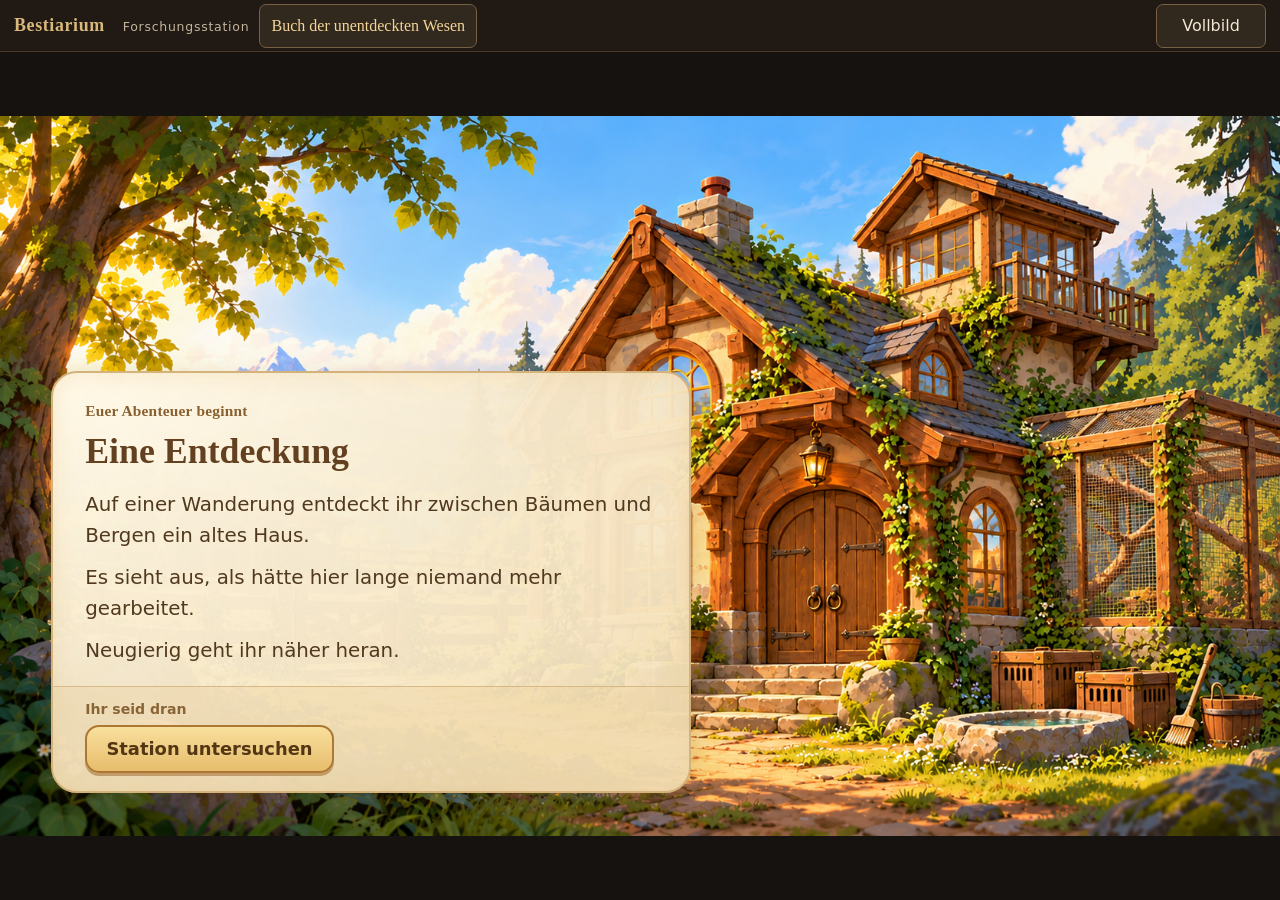
<file: index.html>
<!doctype html>
<html lang="de">
<head>
  <meta charset="utf-8">
  <meta name="viewport" content="width=device-width, initial-scale=1">
  <meta name="theme-color" content="#201a14">
  <title>Bestiarium · Forschungsstation</title>
  <link rel="stylesheet" href="css/app.css">
  <link rel="stylesheet" href="css/viewport.css">
  <link rel="stylesheet" href="css/book-chrome.css">
</head>
<body class="app-loading">
  <div id="app-loading" role="status">Forschungsstation wird vorbereitet …</div>
  <header class="topbar">
    <h1><button id="app-title" type="button">Bestiarium <span>Forschungsstation</span></button></h1>
    <p id="class-label" hidden></p>
    <button id="collection-open" type="button">Buch der unentdeckten Wesen</button>
    <button id="fullscreen-toggle" type="button" aria-label="Vollbild starten" aria-pressed="false" hidden>
      <svg viewBox="0 0 24 24" width="24" height="24" aria-hidden="true" fill="none" stroke="currentColor" stroke-width="1.7">
        <path class="fullscreen-enter" d="M9 3H3v6m12-6h6v6M3 15v6h6m12-6v6h-6"/>
        <path class="fullscreen-exit" d="M3 9h6V3m6 0v6h6M9 21v-6H3m18 0h-6v6"/>
      </svg>
    </button>
  </header>
  <main id="station" aria-label="Forschungsstation">
    <div id="scene" class="scene">
      <div id="room-images" class="room-images"></div>
      <nav id="hotspots" aria-label="Bereiche der Forschungsstation"></nav>
      <section id="story-intro" class="story-intro" aria-labelledby="story-title" hidden>
        <img class="story-background" src="assets/story/station-exterior.png" alt="Die alte Forschungsstation am Rand der Tierwesenwelt">
        <img id="story-vidi" class="story-vidi" src="assets/story/vidi-fullbody.png" alt="Vidi, Federhains Hauself und Forschungsassistent" hidden>
        <div id="story-panel" class="story-panel">
          <p id="story-step" class="eyebrow"></p>
          <h2 id="story-title" tabindex="-1"></h2>
          <div id="story-text"></div>
          <div class="story-actions">
            <span>Ihr seid dran</span>
            <button id="story-next" type="button"></button>
          </div>
        </div>
      </section>
    </div>
  </main>
  <dialog id="view-dialog" aria-labelledby="view-title">
    <div class="dialog-heading"><h2 id="view-title"></h2><button type="button" data-close aria-label="Zurück zur Forschungsstation">Zur Station <span aria-hidden="true">×</span></button></div>
    <div id="view-content"></div>
    <div id="view-loading" role="status">Forschung wird vorbereitet …</div>
  </dialog>
  <dialog id="teacher-dialog" class="teacher-dialog" aria-labelledby="teacher-title">
    <div class="dialog-heading"><div><p class="eyebrow">Klassenstand verwalten</p><h2 id="teacher-title">Lehrkraftmodus</h2></div><button type="button" data-close>Zur Station <span aria-hidden="true">×</span></button></div>
    <div id="teacher-content"></div>
  </dialog>
  <script type="module" src="js/app.js"></script>
</body>
</html>
</file>
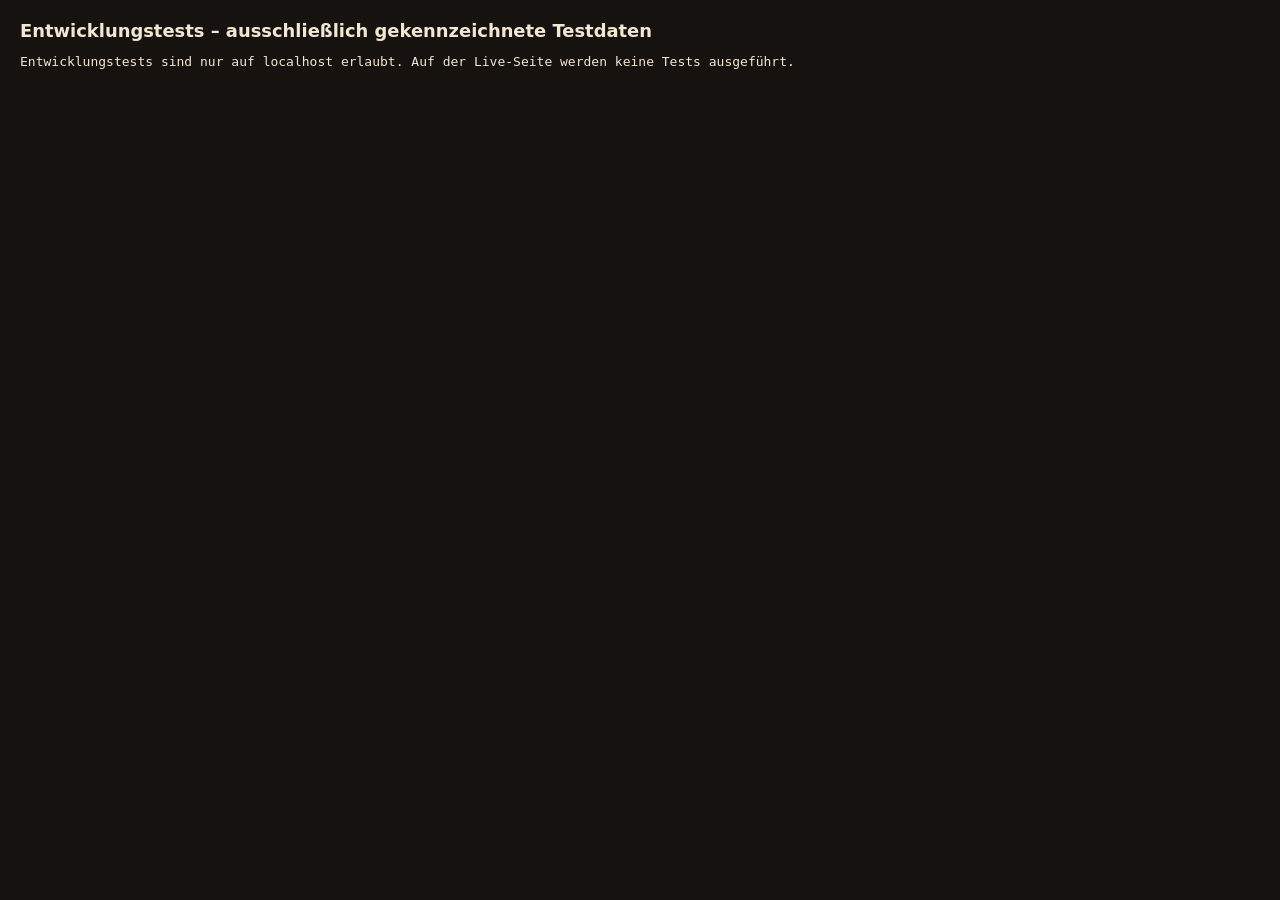
<file: tests/collection.html>
<!doctype html><html lang="de"><meta charset="utf-8"><title>Bestiarium Entwicklungstests</title>
<link rel="stylesheet" href="../css/app.css"><style>body{height:auto;overflow:auto;display:block;padding:20px}#results{white-space:pre-wrap}#sandbox{max-width:1200px}</style>
<link rel="stylesheet" href="/css/book-chrome.css"><h1>Entwicklungstests – ausschließlich gekennzeichnete Testdaten</h1><pre id="results">Prüfung läuft …</pre><div id="sandbox"></div>
<script type="module" src="collection.test.js"></script></html>
</file>
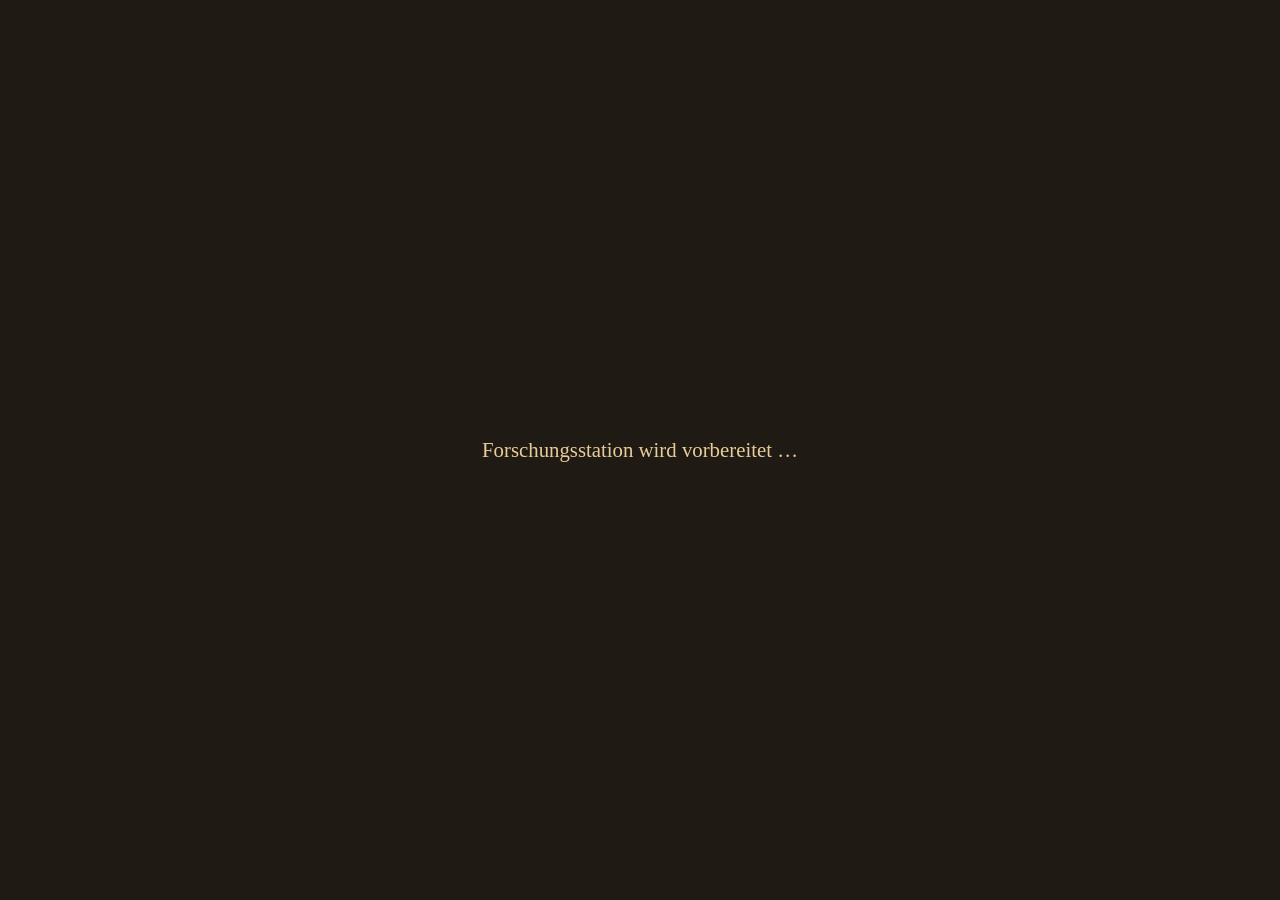
<file: tests/layout.html>
<!doctype html>
<html lang="de">
<head><base href="../">
  <meta charset="utf-8">
  <meta name="viewport" content="width=device-width, initial-scale=1">
  <meta name="theme-color" content="#201a14">
  <title>Bestiarium · Forschungsstation</title>
  <link rel="stylesheet" href="css/app.css">
  <link rel="stylesheet" href="css/viewport.css">
<link rel="stylesheet" href="/css/book-chrome.css"></head>
<body class="app-loading">
  <div id="app-loading" role="status">Forschungsstation wird vorbereitet …</div>
  <header class="topbar">
    <h1><button id="app-title" type="button">Bestiarium <span>Forschungsstation</span></button></h1>
    <p id="class-label" hidden></p>
    <button id="collection-open" type="button">Buch der unentdeckten Wesen</button>
    <button id="fullscreen-toggle" type="button" aria-label="Vollbild starten" aria-pressed="false" hidden>
      <svg viewBox="0 0 24 24" width="24" height="24" aria-hidden="true" fill="none" stroke="currentColor" stroke-width="1.7">
        <path class="fullscreen-enter" d="M9 3H3v6m12-6h6v6M3 15v6h6m12-6v6h-6"/>
        <path class="fullscreen-exit" d="M3 9h6V3m6 0v6h6M9 21v-6H3m18 0h-6v6"/>
      </svg>
    </button>
  </header>
  <main id="station" aria-label="Forschungsstation">
    <div id="scene" class="scene">
      <div id="room-images" class="room-images"></div>
      <nav id="hotspots" aria-label="Bereiche der Forschungsstation"></nav>
      <section id="story-intro" class="story-intro" aria-labelledby="story-title" hidden>
        <img class="story-background" src="assets/story/station-exterior.png" alt="Die alte Forschungsstation am Rand der Tierwesenwelt">
        <img id="story-vidi" class="story-vidi" src="assets/story/vidi-fullbody.png" alt="Vidi, Federhains Hauself und Forschungsassistent" hidden>
        <div id="story-panel" class="story-panel">
          <p id="story-step" class="eyebrow"></p>
          <h2 id="story-title" tabindex="-1"></h2>
          <div id="story-text"></div>
          <div class="story-actions">
            <span>Ihr seid dran</span>
            <button id="story-next" type="button"></button>
          </div>
        </div>
      </section>
    </div>
  </main>
  <dialog id="view-dialog" aria-labelledby="view-title">
    <div class="dialog-heading"><h2 id="view-title"></h2><button type="button" data-close aria-label="Zurück zur Forschungsstation">Zur Station <span aria-hidden="true">×</span></button></div>
    <div id="view-content"></div>
    <div id="view-loading" role="status">Forschung wird vorbereitet …</div>
  </dialog>
  <dialog id="teacher-dialog" class="teacher-dialog" aria-labelledby="teacher-title">
    <div class="dialog-heading"><div><p class="eyebrow">Klassenstand verwalten</p><h2 id="teacher-title">Lehrkraftmodus</h2></div><button type="button" data-close>Zur Station <span aria-hidden="true">×</span></button></div>
    <div id="teacher-content"></div>
  </dialog>
  <script type="module" src="tests/layout.test.js"></script>
</body>
</html>
</file>
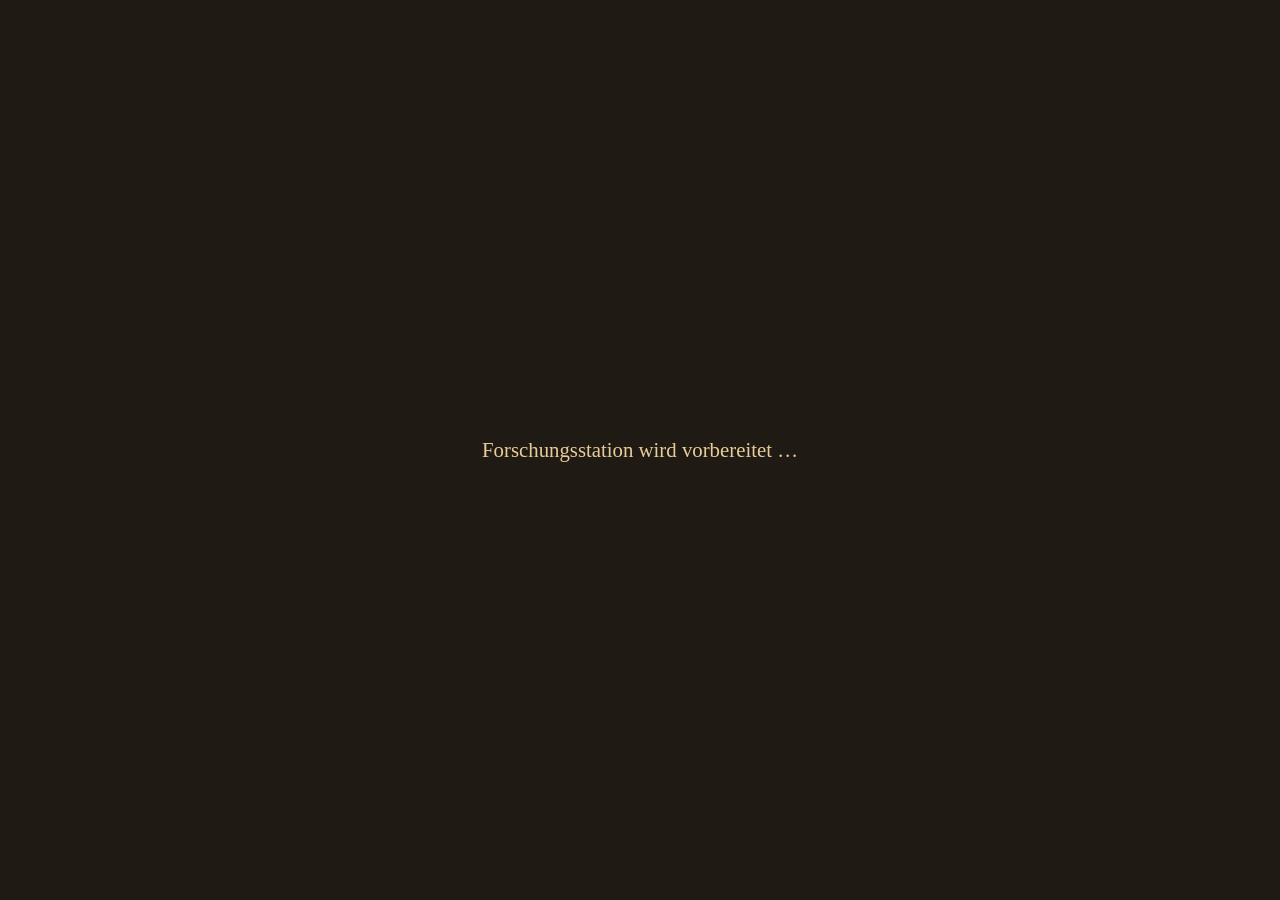
<file: tests/presentation.html>
<!doctype html><html lang="de"><head><meta charset="utf-8"><meta name="viewport" content="width=device-width, initial-scale=1"><title>Entwicklung – Präsentationstest</title><link rel="stylesheet" href="../css/app.css"></head>
<body><header class="topbar"><h1><button id="app-title">Entwicklungstest</button></h1><button id="run-tests">Präsentationstests ausführen</button><button id="open-test-book">Testbuch öffnen</button><button id="download-examples">Testdaten exportieren</button></header>
<main><p id="test-result" role="status">Nur lokale Entwicklung. Keine echten Schülerwerke.</p></main>
<dialog id="view-dialog" class="collection-dialog"><div class="dialog-heading"><h2 id="view-title">ENTWICKLUNGSBEISPIELE · Präsentation</h2><button id="leave-book">Zur Übersicht der Tests</button></div><div id="view-content"></div></dialog>
<script type="module" src="presentation.test.js"></script></body></html>
</file>
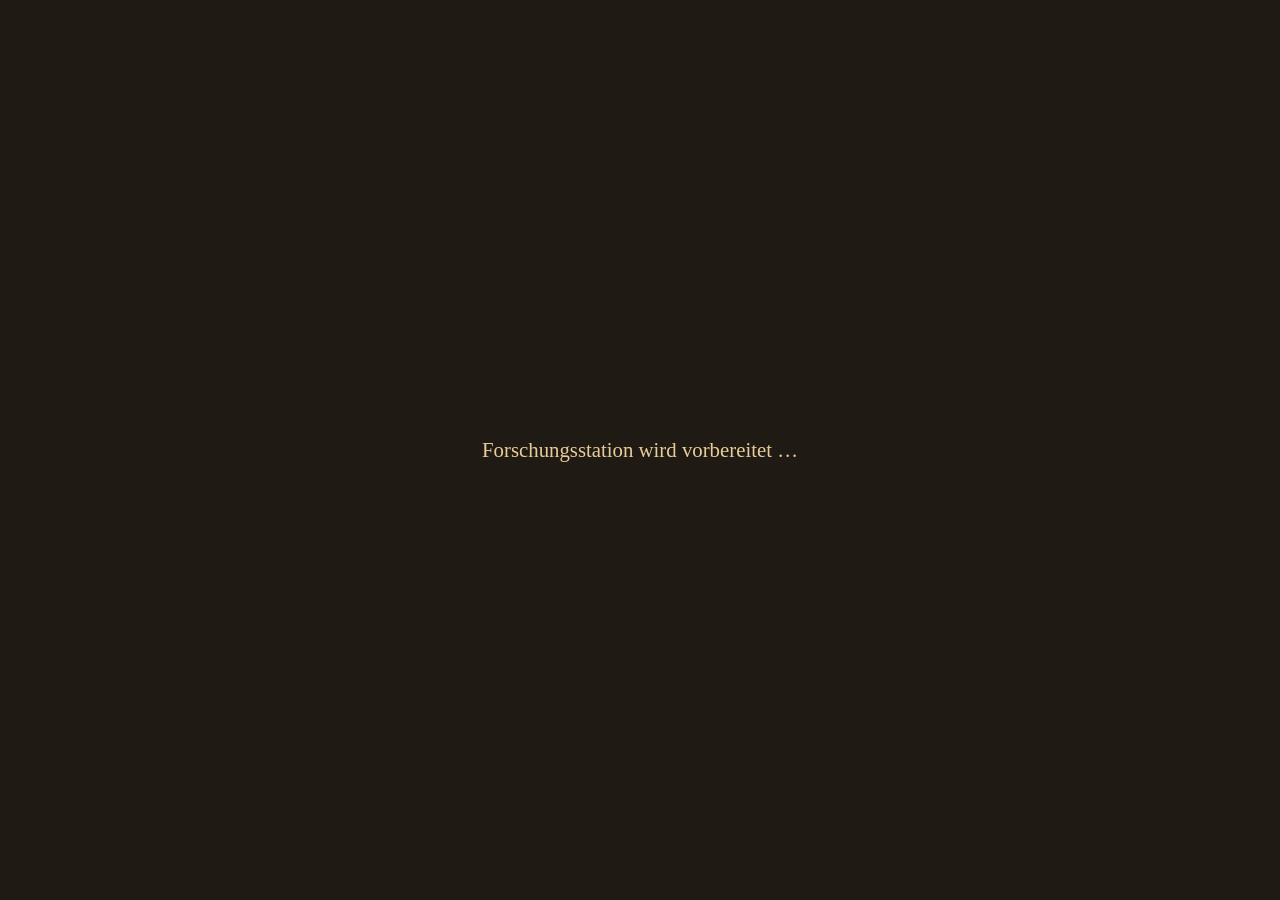
<file: tests/quiet-book.html>
<!doctype html>
<html lang="de">
<head><base href="../">
  <meta charset="utf-8">
  <meta name="viewport" content="width=device-width, initial-scale=1">
  <meta name="theme-color" content="#201a14">
  <title>Bestiarium · Forschungsstation</title>
  <link rel="stylesheet" href="css/app.css">
  <link rel="stylesheet" href="css/viewport.css">
  <link rel="stylesheet" href="css/book-chrome.css">
</head>
<body class="app-loading">
  <div id="app-loading" role="status">Forschungsstation wird vorbereitet …</div>
  <header class="topbar">
    <h1><button id="app-title" type="button">Bestiarium <span>Forschungsstation</span></button></h1>
    <p id="class-label" hidden></p>
    <button id="collection-open" type="button">Buch der unentdeckten Wesen</button>
    <button id="fullscreen-toggle" type="button" aria-label="Vollbild starten" aria-pressed="false" hidden>
      <svg viewBox="0 0 24 24" width="24" height="24" aria-hidden="true" fill="none" stroke="currentColor" stroke-width="1.7">
        <path class="fullscreen-enter" d="M9 3H3v6m12-6h6v6M3 15v6h6m12-6v6h-6"/>
        <path class="fullscreen-exit" d="M3 9h6V3m6 0v6h6M9 21v-6H3m18 0h-6v6"/>
      </svg>
    </button>
  </header>
  <main id="station" aria-label="Forschungsstation">
    <div id="scene" class="scene">
      <div id="room-images" class="room-images"></div>
      <nav id="hotspots" aria-label="Bereiche der Forschungsstation"></nav>
      <section id="story-intro" class="story-intro" aria-labelledby="story-title" hidden>
        <img class="story-background" src="assets/story/station-exterior.png" alt="Die alte Forschungsstation am Rand der Tierwesenwelt">
        <img id="story-vidi" class="story-vidi" src="assets/story/vidi-fullbody.png" alt="Vidi, Federhains Hauself und Forschungsassistent" hidden>
        <div id="story-panel" class="story-panel">
          <p id="story-step" class="eyebrow"></p>
          <h2 id="story-title" tabindex="-1"></h2>
          <div id="story-text"></div>
          <div class="story-actions">
            <span>Ihr seid dran</span>
            <button id="story-next" type="button"></button>
          </div>
        </div>
      </section>
    </div>
  </main>
  <dialog id="view-dialog" aria-labelledby="view-title">
    <div class="dialog-heading"><h2 id="view-title"></h2><button type="button" data-close aria-label="Zurück zur Forschungsstation">Zur Station <span aria-hidden="true">×</span></button></div>
    <div id="view-content"></div>
    <div id="view-loading" role="status">Forschung wird vorbereitet …</div>
  </dialog>
  <dialog id="teacher-dialog" class="teacher-dialog" aria-labelledby="teacher-title">
    <div class="dialog-heading"><div><p class="eyebrow">Klassenstand verwalten</p><h2 id="teacher-title">Lehrkraftmodus</h2></div><button type="button" data-close>Zur Station <span aria-hidden="true">×</span></button></div>
    <div id="teacher-content"></div>
  </dialog>
  <script type="module" src="tests/quiet-book.test.js"></script>
</body>
</html>
</file>
<file: css/app.css>
:root { color-scheme: dark; font-family: system-ui, -apple-system, "Segoe UI", sans-serif; color: #f2e7d3; background: #15120f; --gold: #dab87b; --border: #776043; }
/* The living class collection uses flowing pages, so long pupil texts never clip. */
#collection-open { min-height: 44px; padding: .35rem .7rem; font-family: Georgia, serif; color: #f5d597; }
dialog.collection-dialog { width: 100vw; height: 100dvh; max-width: none; max-height: 100dvh; margin: 0; border-radius: 0; padding: 16px clamp(12px, 2vw, 32px); }
dialog.collection-dialog[open] { display: block; }
.collection-dialog #view-content { display: block; }
.collection-dialog .dialog-heading h2 { font-size: clamp(1.25rem, 2.5vw, 2rem); }
.creature-book { width: 100%; max-width: 1700px; margin: auto; }
.creature-subtitle { text-align: center; color: #e1c28b; font: 1.3rem Georgia, serif; }
.creature-spread { display: grid; grid-template-columns: minmax(0, 1fr) minmax(0, 1fr); color-scheme: light; color: #50351e; border: 5px solid #78512c; border-radius: 12px 22px 22px 12px; box-shadow: 0 8px 24px #0005; overflow-wrap: anywhere; margin: 1rem 0; background: #ecd7ae; }
.creature-leaf { min-width: 0; padding: clamp(22px, 3vw, 50px); background: radial-gradient(ellipse at top left, #fff9e8, #efdab1); font: clamp(20px, 1.65vw, 29px)/1.6 Georgia, serif; }
.creature-leaf + .creature-leaf { border-left: 2px solid #bc9864; box-shadow: inset 14px 0 20px -18px #654121; }
.creature-leaf h3 { font: bold clamp(26px, 2.5vw, 42px)/1.2 Georgia, serif; color: #634020; margin-bottom: 1rem; }
.creature-art { display: flex; flex-direction: column; justify-content: center; align-items: center; text-align: center; }
.creature-art img { display: block; width: 100%; height: auto; max-height: 72dvh; object-fit: contain; }
.creature-description, .creature-note { white-space: pre-wrap; }
.creature-note { border-top: 1px solid #bc9864; padding-top: 1rem; font-size: .85em; }
.creature-phase, .creature-credit { font: 600 .8em/1.5 system-ui, sans-serif; color: #79582f; }
.creature-sigil { display: block; font: 4rem Georgia, serif; color: #9b773d; }
.creature-grid { display: grid; grid-template-columns: repeat(auto-fit, minmax(220px, 1fr)); gap: 20px; margin: 20px 0; }
.creature-card { display: flex; flex-direction: column; align-items: center; justify-content: space-between; gap: 1rem; font: 600 1.4rem Georgia, serif; padding: 20px; }
.creature-card img { width: 100%; height: 180px; object-fit: contain; }
.creature-tools, .creature-turns { align-items: center; gap: 12px; }
.creature-book button, .collection-manager button { min-height: 48px; }
.creature-book button { font-size: clamp(18px, 1.2vw, 23px); }
button[aria-pressed="true"] { border-color: #f4cd87; background: #59432b; }
button:disabled { opacity: .5; cursor: default; }
.creature-turns { justify-content: space-between; margin-bottom: 2rem; }
.creature-prompts { font-size: clamp(20px, 1.5vw, 26px); line-height: 1.7; color: #f2d7a8; }
.collection-manager { grid-column: 1 / -1; }
.collection-list { padding-left: 1.5rem; }
.collection-list > li { padding: 1rem; border-bottom: 1px solid #776043; overflow-wrap: anywhere; }
.collection-list > li > span { display: inline-block; margin-left: 1rem; color: #d8c29f; }
.creature-editor { padding: 1.2rem; margin-top: 1rem; border: 1px solid #c49d60; border-radius: 8px; }
.creature-editor .field { grid-template-columns: 1fr; }
.creature-editor textarea { width: 100%; resize: vertical; font: 1.1rem/1.6 system-ui, sans-serif; color: #f2e7d3; background: #211a14; border: 1px solid #a0865f; border-radius: 6px; padding: .75rem; }
.creature-editor > button, .collection-import button { margin: .5rem .5rem .5rem 0; }
.collection-status { color: #ffe1a4; white-space: pre-wrap; }
.collection-preview .creature-leaf { font-size: 20px; }
.collection-preview .creature-leaf h3 { font-size: 28px; }
@media (max-width: 760px) {
  .topbar { gap: .5rem; padding: 0 .6rem; }
  #collection-open { font-size: .8rem; max-width: 48vw; }
  .creature-spread { grid-template-columns: 1fr; }
  .creature-leaf + .creature-leaf { border-left: 0; border-top: 1px solid #bc9864; }
  .creature-grid { grid-template-columns: repeat(auto-fit, minmax(160px, 1fr)); }
}
* { box-sizing: border-box; }
body { margin: 0; height: 100vh; height: 100dvh; overflow: hidden; display: grid; grid-template-rows: 54px 1fr; }
body.app-loading > :not(#app-loading) { visibility: hidden; }
#app-loading { position: fixed; inset: 0; z-index: 1000; display: grid; place-items: center; background: #201a14; color: #e9cd98; font: 1.3rem Georgia, serif; }
body:not(.app-loading) #app-loading { display: none; }
#view-loading { display: none; position: absolute; inset: 75px 0 0; place-items: center; background: #201a14; color: #e9cd98; font: 1.2rem Georgia, serif; }
.view-loading #view-content { visibility: hidden; }
.view-loading #view-loading { display: grid; }
button, input, select { font: inherit; }
button { cursor: pointer; }
button, select, input[type="text"] { border: 1px solid var(--border); border-radius: 7px; color: #f2e7d3; background: #31281e; padding: .65rem .9rem; }
button:hover { background: #493a29; }
button:focus-visible, select:focus-visible, input:focus-visible { outline: 3px solid #f9d899; outline-offset: 4px; }
.topbar { display: flex; align-items: center; justify-content: space-between; gap: 1rem; padding: 0 1.25rem; background: #211a14; border-bottom: 1px solid #4b3a28; }
h1 { font-size: 1.12rem; margin: 0; }
#app-title { border: 0; padding: .45rem 0; border-radius: 0; background: transparent; color: var(--gold); font-family: Georgia, serif; font-weight: bold; letter-spacing: .035em; touch-action: none; user-select: none; -webkit-touch-callout: none; position: relative; }
#app-title span { color: #c3b49c; font: 400 .78rem system-ui, sans-serif; margin-left: .8rem; letter-spacing: .06em; }
#class-label { color: #b8aa95; font-size: .8rem; text-align: right; margin: 0; }
#station { min-height: 0; display: grid; place-items: center; overflow: hidden; }
.scene { position: relative; width: min(100vw, calc((100vh - 54px) * 16 / 9)); width: min(100vw, calc((100dvh - 54px) * 16 / 9)); aspect-ratio: 16 / 9; isolation: isolate; }
.room-images, .room-images img, #hotspots { position: absolute; inset: 0; width: 100%; height: 100%; }
.room-images img { object-fit: contain; opacity: 0; transition: opacity 450ms ease; pointer-events: none; }
.room-images img.active { opacity: 1; }
dialog { width: min(1100px, 94vw); max-height: 88vh; max-height: 88dvh; padding: clamp(1.25rem, 3vw, 2.5rem); color: #f2e7d3; background: #251f18; border: 1px solid #8c7048; border-radius: 14px; box-shadow: 0 24px 100px #0009; overflow: auto; }
dialog[open] { animation: arrive 180ms ease-out; }
dialog::backdrop { background: #100c08c9; }
.dialog-heading { display: flex; align-items: center; justify-content: space-between; gap: 1rem; padding-bottom: 1.25rem; border-bottom: 1px solid #594732; margin-bottom: 1.4rem; }
.dialog-heading > button { flex-shrink: 0; }
.dialog-heading button span { margin-left: .8rem; font-size: 1.3rem; }
h2 { font: 500 clamp(1.6rem, 3vw, 2.5rem) Georgia, serif; color: #e9cd98; margin: 0; }
h3 { font-size: 1.15rem; margin: 0 0 .7rem; }
p { line-height: 1.55; }
.intro { font-size: clamp(1.05rem, 1.7vw, 1.35rem); max-width: 60ch; margin: 0 0 1.5rem; }
.muted { color: #bbaf9b; }
.small { font-size: .8rem; }
.eyebrow { color: #b7a17d; text-transform: uppercase; letter-spacing: .13em; font-size: .72rem; margin: 0 0 .65rem; }
.teacher-dialog { width: min(1180px, 95vw); }
#teacher-content { display: grid; grid-template-columns: repeat(2, minmax(0, 1fr)); gap: 1.2rem; }
.teacher-section { border: 1px solid #5a4833; border-radius: 8px; padding: 1.2rem; min-width: 0; }
.teacher-section h3 { font-family: Georgia, serif; color: #e4c28b; font-size: 1.35rem; }
.field { display: grid; grid-template-columns: minmax(0, 1fr) minmax(140px, 1.2fr); align-items: center; gap: .75rem; margin-top: .65rem; }
.field select, .field input { width: 100%; min-width: 0; }
.check-field { display: flex; align-items: center; gap: .7rem; padding: .7rem 0; cursor: pointer; }
.check-field input { width: 20px; height: 20px; accent-color: #d5b075; }
.actions { display: flex; flex-wrap: wrap; gap: .6rem; margin-top: 1rem; }
.danger { border-color: #a67762; color: #ffcfb6; }
.dialog-notice { position: sticky; top: 0; z-index: 1; padding: .75rem; background: #392e20; border: 1px solid #bd9559; border-radius: 7px; }
.teacher-guide-entry { grid-column: 1 / -1; display: flex; align-items: center; flex-wrap: wrap; gap: .75rem 1.2rem; padding: 1rem 1.2rem; border: 1px solid #ad8951; border-radius: 10px; background: #3b3021; }
.teacher-guide-entry button { min-height: 48px; background: #e4bd76; color: #48321c; font-weight: 600; }
.teacher-guide-entry p { margin: 0; flex: 1 1 240px; }
dialog.teacher-guide { width: 100vw; height: 100dvh; max-width: none; max-height: 100dvh; margin: 0; padding: clamp(16px, 2.5vw, 40px); border: 1px solid #ad8951; border-radius: 0; background: radial-gradient(ellipse at top left, #fff7e3, #eddbb8); color: #4d3824; overflow: hidden; }
dialog.teacher-guide[open] { display: grid; grid-template-rows: auto auto minmax(0, 1fr); gap: 16px; }
.guide-heading { display: flex; align-items: center; justify-content: space-between; gap: 1rem; }
.guide-heading h2 { color: #674322; font-size: clamp(1.5rem, 2.5vw, 2.5rem); }
.guide-heading-actions { display: flex; align-items: center; justify-content: flex-end; flex-wrap: wrap; gap: 8px 16px; }
.guide-heading-actions a { display: inline-flex; align-items: center; min-height: 48px; padding: .55rem .8rem; border: 1px solid #b9a17c; border-radius: 7px; color: #674322; font-size: .95rem; text-decoration: none; }
.guide-heading-actions a:hover { background: #ead09c; }
.guide-heading-actions a:focus-visible { outline: 3px solid #90662f; outline-offset: 2px; }
.teacher-guide button { min-height: 48px; border-color: #a17b45; background: #f8edcf; color: #51391f; }
.teacher-guide button:hover { background: #ead09c; }
.teacher-guide button:focus-visible, .guide-panel:focus-visible { outline: 3px solid #90662f; outline-offset: -3px; }
.guide-tabs { display: flex; gap: 8px; flex-wrap: wrap; padding-bottom: 12px; border-bottom: 1px solid #bb9a63; }
.guide-tabs button { flex: 1 1 160px; font-weight: 600; }
.guide-tabs button[aria-selected="true"] { background: #725132; color: #fff2d1; border-color: #725132; }
.guide-panel { overflow-y: auto; min-height: 0; padding: 6px clamp(4px, 1.5vw, 24px) 24px 4px; scrollbar-color: #a48452 #e8d6b1; font-size: clamp(1rem, 1.2vw, 1.25rem); line-height: 1.6; }
.guide-panel > h3 { font: 600 clamp(1.6rem, 2.4vw, 2.25rem)/1.25 Georgia, serif; color: #674322; margin: 0 0 1rem; }
.guide-panel p { margin: 0 0 1rem; }
.guide-panel blockquote { margin: 1.5rem 0; padding: 1.2rem 1.5rem; border-left: 4px solid #a9803d; border-radius: 0 12px 12px 0; background: #e7c98b66; font: 600 clamp(1.15rem, 1.8vw, 1.65rem)/1.5 Georgia, serif; color: #745024; }
.guide-section { margin-top: 1.75rem; padding-top: 1.5rem; border-top: 1px solid #c8ac7c; }
.guide-section h3 { color: #674322; font: 600 1.4em/1.3 Georgia, serif; }
.guide-panel ul { padding-left: 1.5rem; margin: .75rem 0; }
.guide-panel li { padding-left: .25rem; margin-bottom: .6rem; }
.guide-checklist { list-style-type: '\2610  '; }
.guide-cards { display: grid; grid-template-columns: repeat(2, minmax(0, 1fr)); gap: 14px; }
.guide-cards article, .guide-block { padding: 1.1rem 1.3rem; border: 1px solid #cbb083; border-radius: 10px; background: #fff8e24d; }
.guide-cards h4, .guide-block h4 { margin: 0 0 .6rem; color: #674322; font: 600 1.15em/1.35 Georgia, serif; }
.guide-cards p { margin: 0; }
.guide-block { margin-top: 1rem; }
.guide-columns { display: grid; grid-template-columns: 1fr 1fr; gap: 20px; margin-top: 20px; }
.guide-columns > section { min-width: 0; }
.guide-columns .guide-cards { grid-template-columns: 1fr; }
.guide-note { padding: 1rem 1.2rem; border: 1px solid #c6ad82; border-radius: 10px; background: #fff8e2; margin: 1rem 0; }
.guide-note h4, .guide-columns > section > h4 { margin: 0 0 .7rem; font: 600 1.2em/1.3 Georgia, serif; color: #674322; }
.guide-note ul { margin: 0; }
.guide-note li:last-child { margin-bottom: 0; }
.guide-important { background: #efd8a55c; border-left: 4px solid #ab813c; }
.guide-tip { background: #e5edd9; border-left: 4px solid #8c9c65; }
.guide-legend, .guide-milestone { font-size: .9em; color: #73552e; }
.guide-route { line-height: 2; color: #72512f; }
.guide-source-notes { padding: 1rem; border: 1px solid #c7ab7b; border-radius: 8px; }
.guide-source-notes summary { cursor: pointer; min-height: 44px; font-weight: 600; }
.guide-flow { width: 100%; border-collapse: collapse; margin: 1rem 0; }
.guide-flow th, .guide-flow td { text-align: left; vertical-align: top; padding: .85rem; border-bottom: 1px solid #c9ad7d; }
.guide-flow thead { background: #dfc18c; color: #5e3c1e; }
.guide-flow tbody th { width: 17%; font-weight: 600; }
.guide-flow td:last-child { width: 23%; }
.guide-flow td p { margin: .5rem 0 0; }
.guide-medium { display: inline-block; padding: .15rem .4rem; border-radius: 4px; font-size: .75em; font-weight: 700; letter-spacing: .035em; background: #e7d4aa; color: #63421d; }
.medium-präsentation { background: #e0e9ee; color: #355361; }
.medium-material { background: #e0e8d4; color: #4b5d39; }
.guide-problems { width: 100%; border-collapse: collapse; margin-top: 1.4rem; }
.guide-problems th, .guide-problems td { text-align: left; vertical-align: top; border-bottom: 1px solid #c9ad7d; padding: 1rem; }
.guide-problems thead { background: #dfc18c; color: #5e3c1e; }
.guide-problems tbody th { width: 28%; font-weight: 600; }
.guide-problems tbody tr:nth-child(even) { background: #fff5d755; }
@media (max-width: 760px) { .guide-heading { align-items: flex-start; } .guide-heading button { max-width: 45%; } .guide-cards, .guide-columns { grid-template-columns: 1fr; } .guide-problems th, .guide-problems td, .guide-flow th, .guide-flow td { padding: .5rem; overflow-wrap: anywhere; } }
@keyframes arrive { from { opacity: 0; transform: scale(.98); } to { opacity: 1; transform: scale(1); } }
@media (max-width: 760px) { #app-title span { display: none; } #teacher-content { grid-template-columns: 1fr; } .dialog-heading { align-items: flex-start; } .dialog-heading > button { font-size: .8rem; } .field { grid-template-columns: 1fr; gap: .3rem; } }
@media (prefers-reduced-motion: reduce) { *, *::before, *::after { animation-duration: .01ms !important; transition-duration: .01ms !important; } }

.story-intro { position: absolute; inset: 0; overflow: hidden; background: #e2c995; container-type: inline-size; }
.story-intro[hidden], .story-vidi[hidden] { display: none; }
.story-background { position: absolute; inset: 0; width: 100%; height: 100%; object-fit: contain; }
.story-panel { position: absolute; z-index: 2; left: 4%; bottom: 6%; width: 50%; max-height: 89%; overflow-y: auto; padding: 2.2cqw 2.5cqw 0; color: #51391f; background: radial-gradient(ellipse at top left, #fff9e9, #f5e3bfeF 85%); border: 2px solid #d4b27b; border-radius: 26px; box-shadow: 0 10px 30px #74451538, inset 0 0 24px #e9c88955; }
.story-panel .eyebrow { font: 600 clamp(.85rem, 1.2cqw, 1.45rem)/1.3 Georgia, serif; text-transform: none; letter-spacing: .015em; color: #89602f; margin: 0 0 .8cqw; }
.story-panel h2 { font: 600 clamp(1.4rem, 2.8cqw, 3.4rem)/1.15 Georgia, serif; color: #634020; margin-bottom: 1.4cqw; }
.story-panel h2:focus { outline: none; }
#story-text p { font-size: clamp(.95rem, 1.55cqw, 1.85rem); line-height: 1.55; margin: 0 0 .9cqw; }
#story-text blockquote { font: 600 clamp(1rem, 1.8cqw, 2.15rem)/1.4 Georgia, serif; color: #785021; background: #ead19b66; border-radius: 12px; margin: 1.1cqw 0; padding: .9cqw 1.2cqw; border-left: 4px solid #c69846; }
.story-actions { margin: 1.5cqw -2.5cqw 0; padding: 1.1cqw 2.5cqw 1.4cqw; border-top: 1px solid #d8b985; background: #e8ca954d; display: flex; flex-direction: column; align-items: flex-start; gap: .6cqw; }
.story-actions > span { font-size: clamp(.8rem, 1.1cqw, 1.3rem); font-weight: 600; color: #896437; }
#story-next { min-height: 44px; font-size: clamp(.9rem, 1.4cqw, 1.65rem); font-weight: 600; padding: .9cqw 1.5cqw; border: 2px solid #ad7734; border-radius: 14px; background: linear-gradient(#f9df9d, #e6bd6c); color: #533714; box-shadow: 0 3px 0 #a6753899; }
#story-next:hover { background: linear-gradient(#ffe9b3, #edc97f); }
#story-next:active { transform: translateY(2px); box-shadow: 0 1px 0 #a6753899; }
#story-next:focus-visible { outline-color: #67421e; }
.story-vidi { position: absolute; z-index: 1; right: 0; bottom: 0; width: 44%; height: 94%; object-fit: contain; object-position: center bottom; animation: arrive 300ms ease-out; }
.with-vidi .story-panel { width: 54%; bottom: 5%; max-height: 91%; border-radius: 28px 28px 8px 28px; }
.with-vidi .story-panel .eyebrow { display: inline-block; padding: .4cqw 1.2cqw; border-radius: 12px; background: #e7c788; border: 1px solid #c7a063; color: #65401f; font-size: clamp(1rem, 1.65cqw, 2rem); }
.with-vidi .story-panel h2 { font-size: clamp(1.2rem, 2.1cqw, 2.5rem); }
.vidi-arrives #story-title { position: absolute; width: 1px; height: 1px; padding: 0; margin: -1px; overflow: hidden; clip-path: inset(50%); }
.with-vidi:before { content: ''; position: absolute; z-index: 3; left: 57.8%; bottom: 40%; width: 2cqw; height: 3cqw; background: #f5e3bf; clip-path: polygon(0 0, 100% 35%, 0 100%); }
@media (max-width: 760px), (max-height: 500px) { #story-text p { line-height: 1.4; } .story-panel { padding-top: 1.5cqw; } }

dialog.book-dialog { width: 100vw; height: 100vh; height: 100dvh; max-width: none; max-height: 100dvh; padding: 12px 20px; border-radius: 0; background: #201a14; }
dialog.book-dialog[open] { display: grid; grid-template-rows: auto 1fr; }
.book-dialog .dialog-heading { margin: 0 0 8px; padding: 0 0 8px; }
.book-dialog .dialog-heading h2 { font-size: 1.35rem; }
.book-dialog #view-content { display: flex; flex-direction: column; align-items: center; gap: 8px; min-height: 0; }
.bestiary-back { align-self: flex-start; font-size: .9rem; padding: .45rem .8rem; }
.bestiary-spread { --page-top: 8%; --page-left: 9%; --page-right: 55%; --page-width: 36%; position: relative; width: min(100%, calc((100dvh - 150px) * 1.5)); aspect-ratio: 3 / 2; container-type: inline-size; flex-shrink: 0; }
.bestiary-spread > img { display: block; width: 100%; height: 100%; object-fit: contain; }
/* The lower 55% of every animal illustration is excluded from text layout.
   book-layout.js measures and paginates at the actual readable font size. */
.bestiary-page-text { position: absolute; left: 54%; top: 8%; width: 38%; height: 37%; padding: 0; color: #50351e; font: max(1.25rem, 1.65cqw)/1.45 Georgia, 'Times New Roman', serif; overflow-wrap: anywhere; hyphens: auto; }
.bestiary-page-text h3 { font: bold max(1.5rem, 2.25cqw)/1.18 Georgia, serif; margin: 0 0 .4em; color: #54351c; }
.bestiary-page-text p { line-height: inherit; margin: 0 0 .55em; }
.bestiary-page-text > :last-child { margin-bottom: 0; }

img[hidden], .asset-fallback[hidden] { display: none !important; }
.asset-fallback { position: absolute; inset: auto 0 4%; text-align: center; color: #665845; pointer-events: none; font-size: .9rem; }
.bestiary-spread.asset-missing { background: transparent url('../assets/bestiary/master-bestiary.png') center / contain no-repeat; }
.codex-text { position: absolute; color: #50351e; font: 1.1cqw/1.4 Georgia, 'Times New Roman', serif; }
.codex-text h3 { font: bold 1.5cqw/1.2 Georgia, 'Times New Roman', serif; margin: 0 0 .6cqw; }
.codex-text p { margin: 0; line-height: inherit; }
.class-book-text { position: absolute; left: var(--page-right); top: 12%; width: var(--page-width); height: 42%; color: #50351e; font: 1.3cqw/1.5 Georgia, 'Times New Roman', serif; }
.class-book-text h3 { font: bold 2.2cqw/1.2 Georgia, serif; margin: 0 0 1cqw; }
.class-book-text button { color: #50351e; background: #ebd5a9; border-color: #ac8249; font-size: 1.2cqw; }
.class-entry-list { list-style: none; padding: 0; }
.class-entry-list li { margin: .7cqw 0; }
dialog.landscape-dialog { width: 100vw; height: 100vh; height: 100dvh; max-width: none; max-height: 100dvh; padding: 12px 20px; border-radius: 0; }
dialog.landscape-dialog[open] { display: grid; grid-template-rows: auto 1fr; }
.landscape-dialog .dialog-heading { margin: 0 0 8px; padding: 0 0 8px; }
.landscape-dialog .dialog-heading h2 { font-size: 1.4rem; }
.landscape-dialog #view-content { display: flex; flex-direction: column; align-items: center; gap: 8px; min-height: 0; }
.landscape-dialog #view-content > p { margin: .5rem 0; }
.observation-scene { position: relative; isolation: isolate; width: min(100%, calc((100dvh - 180px) * 16 / 9)); aspect-ratio: 16 / 9; flex-shrink: 0; overflow: hidden; container-type: inline-size; background: #ccc4b1; }
.scene-background { position: absolute; inset: 0; width: 100%; height: 100%; object-fit: contain; }
.map-dialog #view-content { gap: 0; }
.map-dialog #view-content > p { margin: 0 0 6px; font-size: .9rem; }
.map-dialog .world-scene { width: min(100%, calc((100dvh - 130px) * 16 / 9)); background: transparent; }
.map-region { position: absolute; padding: 0; border: 0; background: transparent; border-radius: 0; touch-action: manipulation; }
.map-region:hover, .map-region:disabled { background: transparent; }
.map-region:disabled { cursor: default; }
.map-region:focus-visible { outline: none; background: radial-gradient(ellipse, #fff3, transparent 70%); }
.region-fog { position: absolute; inset: -12%; opacity: 1; background: radial-gradient(ellipse at 25% 30%, #efeee9, #bcbfbbeb 65%, #e3e4e0); mask-image: radial-gradient(ellipse, #000 35%, transparent 72%); transition: opacity var(--fog-duration, 3600ms) cubic-bezier(.4, 0, .2, 1); pointer-events: none; }
.region-unlocked .region-fog { opacity: 0; }
.world-scene > .asset-fallback, .expedition-scene > .asset-fallback { top: 3%; bottom: auto; }
.expedition-creature { position: absolute; transform: translate(-50%, -50%); height: 40%; }
.creature-motion { position: relative; width: 100%; height: 100%; transform-origin: 50% 90%; }
.creature-image { width: 100%; height: 100%; object-fit: contain; }
.creature-frame, .walking-frames { position: absolute; inset: 0; }
.walking-frames { opacity: 0; }
.walking-ready { animation: creature-travel var(--walk-duration) ease-in-out infinite; }
.walking-ready .motion-walk, .walking-ready .motion-glide { animation: creature-direction var(--walk-duration) step-end infinite; }
.walking-ready.gliding { animation-name: creature-glide; }
.walking-ready .motion-fly { animation: creature-direction var(--walk-duration) step-end infinite, creature-float var(--float-duration) ease-in-out infinite; }
.walking-ready.flying .walking-frames { animation: none; opacity: 1; }
.walking-ready.flying .frame-0 { animation: none; opacity: 0; }
.walking-ready .walking-frames { animation: creature-walking var(--walk-duration) step-end infinite; }
.walking-ready .frame-0 { animation: creature-resting var(--walk-duration) step-end infinite; }
.walking-ready .frame-1 { animation: creature-step-a var(--frame-duration) step-end infinite; }
.walking-ready .frame-2 { animation: creature-step-b var(--frame-duration) step-end infinite; }
.walking-ready .frame-between { animation: creature-step-rest var(--frame-duration) step-end infinite; }
.walking-ready, .walking-ready * { animation-delay: var(--motion-delay, 0s); }
@keyframes creature-glide {
  0%, 80%, 100% { transform: translate(-50%, -50%); }
  30%, 50% { transform: translate(calc(-50% + var(--travel)), -50%); }
}
@keyframes creature-float {
  0%, 100% { translate: 0 calc(-1 * var(--flight-lift)); }
  50% { translate: 0 var(--flight-lift); }
}
@keyframes creature-travel {
  0%, 100% { transform: translate(-50%, -50%); }
  40%, 50% { transform: translate(calc(-50% + var(--travel)), -50%); }
  90% { transform: translate(-50%, -50%); }
}
@keyframes creature-direction { 0%, 100% { transform: scaleX(1); } 50% { transform: scaleX(-1); } }
@keyframes creature-walking { 0%, 50% { opacity: 1; } 40%, 90% { opacity: 0; } }
@keyframes creature-resting { 0%, 50% { opacity: 0; } 40%, 90% { opacity: 1; } }
@keyframes creature-step-a { 0%, 100% { opacity: 1; } 25% { opacity: 0; } }
@keyframes creature-step-b { 0%, 75%, 100% { opacity: 0; } 50% { opacity: 1; } }
@keyframes creature-step-rest { 0%, 50%, 100% { opacity: 0; } 25%, 75% { opacity: 1; } }
dialog:not([open]) .walking-ready, dialog:not([open]) .walking-ready * { animation-play-state: paused; }
.creature-motion.asset-missing { border: 1px dashed #87775c; background: #e7ddc4; border-radius: 12px; }
.creature-motion .asset-fallback { top: 40%; bottom: auto; }
.motion-idle { animation: creature-idle 5s ease-in-out infinite; }
.motion-sway { animation: creature-sway 7s ease-in-out infinite; }
.expedition-hint { position: absolute; left: 3%; bottom: 3%; display: flex; align-items: center; gap: 1cqw; max-width: 76%; padding: .5cqw 1.2cqw; background: #f5e5c9ed; color: #51391f; border: 1px solid #c4a66e; border-radius: 14px; }
.expedition-hint img { height: 7cqw; width: 5cqw; object-fit: contain; }
.expedition-hint p { margin: 0; font-size: clamp(.85rem, 1.6cqw, 1.8rem); }
.region-message-dialog { width: min(1000px, 94vw); background: #f5e4c5; color: #51391f; }
.region-message-dialog[open] { display: flex; align-items: center; gap: 2rem; }
.region-message-dialog > img { width: 30%; max-height: 65dvh; object-fit: contain; }
.region-message-dialog h2 { color: #634020; font-size: clamp(1.5rem, 3vw, 2.7rem); }
.region-message-dialog p { font-size: clamp(1rem, 2vw, 1.6rem); }
.region-message-dialog button { background: #e6c58a; color: #51391f; border-color: #ad823f; }
@keyframes creature-idle { 0%, 100% { transform: scaleY(1); } 50% { transform: scaleY(1.015); } }
@keyframes creature-sway { 0%, 100% { transform: rotate(-1deg); } 50% { transform: rotate(1deg); } }
@media (prefers-reduced-motion: reduce) {
  .creature-motion, .walking-ready, .walking-ready.gliding, .walking-ready .creature-motion,
  .walking-ready .walking-frames, .walking-ready .creature-frame { animation: none; }
  .walking-ready.flying .walking-frames { opacity: 0; }
  .walking-ready.flying .frame-0 { opacity: 1; }
  .region-fog { transition: none; }
}

.milestone-section, .story-progress, .manual-controls { grid-column: 1 / -1; }
.milestone-list { display: grid; grid-template-columns: repeat(2, minmax(0, 1fr)); gap: .8rem; }
.milestone-item { display: flex; align-items: center; justify-content: space-between; gap: 1rem; padding: 1rem; border: 1px solid #715b3d; border-radius: 10px; background: #31281e; }
.milestone-item.completed { border-color: #8d9d71; }
.milestone-item h4 { margin: 0 0 .4rem; color: #f0d6a4; font-size: 1.1rem; }
.milestone-item p { margin: 0 0 .5rem; color: #cfc0a9; font-size: .9rem; }
.milestone-item button { min-height: 48px; flex-shrink: 0; border-color: #b58b4e; }
.milestone-item:not(.completed) button { background: #e4bd76; color: #48321c; }
.milestone-status { font-size: .85rem; color: #e3c184; }
.completed .milestone-status { color: #c1d2a7; }
.story-clues { display: grid; grid-template-columns: repeat(2, minmax(0, 1fr)); gap: 1rem 2.5rem; padding-left: 1.5rem; }
.story-clues p { margin: .3rem 0; color: #cfc0a9; }
.manual-controls { border: 1px solid #5a4833; border-radius: 8px; padding: 1rem; }
.manual-controls > summary { cursor: pointer; color: #d5bc94; font-size: 1.1rem; min-height: 44px; padding: .5rem; }
.manual-content { display: grid; grid-template-columns: repeat(2, minmax(0, 1fr)); gap: 1rem; padding-top: 1rem; }
.vidi-dialog { border-radius: 26px; border: 2px solid #d4b27b; box-shadow: 0 12px 40px #74451540; background: radial-gradient(ellipse at top left, #fff9e9, #f5e3bf); }
.vidi-dialog h2 { display: inline-block; padding: .4rem 1.1rem; background: #e7c788; border: 1px solid #c7a063; border-radius: 12px; }
.vidi-dialog button { min-height: 48px; padding: .8rem 1.3rem; border-radius: 14px; font-size: 1.1rem; }
@media (max-width: 900px) { .milestone-list, .manual-content, .story-clues { grid-template-columns: 1fr; } }

#view-dialog, .vidi-dialog { font-family: 'Palatino Linotype', 'Book Antiqua', Georgia, serif; }
.hotspot, .hotspot:hover, .hotspot:active { position: absolute; border: 0; outline: none; background: transparent; box-shadow: none; padding: 0; -webkit-tap-highlight-color: transparent; touch-action: manipulation; }
.hotspot:disabled { cursor: default; }
.hotspot:focus-visible { outline: 1px solid #fff2cf66; outline-offset: -5px; border-radius: 12px; }
#class-label { display: none; }
#fullscreen-toggle { display: grid; place-items: center; width: 44px; height: 44px; padding: 6px; border: 0; background: transparent; color: var(--gold); opacity: .8; }
#fullscreen-toggle[hidden] { display: none; }
#fullscreen-toggle:hover { background: #d8b78016; opacity: 1; }
.fullscreen-exit, #fullscreen-toggle[aria-pressed="true"] .fullscreen-enter { display: none; }
#fullscreen-toggle[aria-pressed="true"] .fullscreen-exit { display: initial; }
html:fullscreen body { grid-template-rows: 1fr; }
html:fullscreen .topbar { position: fixed; top: 0; left: 0; right: 0; height: 54px; z-index: 10; border: 0; background: linear-gradient(#211a1460, transparent); pointer-events: none; }
html:fullscreen .topbar h1, html:fullscreen .topbar button { pointer-events: auto; }
html:fullscreen #app-title { text-shadow: 0 1px 5px #000; }
html:fullscreen #app-title span { display: none; }
html:fullscreen .scene { width: min(100vw, calc(100dvh * 16 / 9)); }
#view-dialog .asset-fallback { display: none; }
.book-stage { position: relative; width: min(calc(100% - 112px), calc((100dvh - 150px) * 1.5)); flex-shrink: 0; }
.book-stage > .bestiary-spread { width: 100%; }
.book-turn { position: absolute; top: 50%; transform: translateY(-50%); width: 48px; min-height: 64px; padding: 0; font: 3rem/1 Georgia, serif; border: 0; color: #ddc79a; background: transparent; border-radius: 24px; }
.book-turn:hover { background: #d2ad6430; }
.book-previous { left: -56px; }
.book-next { right: -56px; }
.bestiary-index, .bestiary-index.asset-missing { --page-top: 17%; --page-left: 11%; width: min(calc(100% - 16px), calc((100dvh - 130px) * 1.5)); background: transparent; }
.index-art { position: absolute; inset: 0; z-index: 1; clip-path: inset(6% 0 7%); }
.index-pages { position: absolute; z-index: 2; inset: var(--page-top) var(--page-left) 23%; display: grid; grid-template-columns: 43% 43%; gap: 14%; color: #624124; }
.index-leaf { min-width: 0; display: flex; flex-direction: column; }
.index-leaf h3 { color: #6d4424; font: 600 2.15cqw/1.2 'Palatino Linotype', Georgia, serif; margin: 0 0 2.4cqw; }
.index-list { list-style: none; margin: 0; padding: 0; }
.index-entry { display: flex; align-items: center; gap: .7cqw; width: 100%; min-height: 3.7cqw; padding: .6cqw 0; border: 0; border-radius: 4px; color: #624124; background: transparent; text-align: left; font: italic 1.7cqw/1.3 'Palatino Linotype', Georgia, serif; }
.index-entry:hover { background: #b98d3820; }
.index-entry:focus-visible { outline-color: #97723c; outline-width: 2px; }
.index-rule { flex: 1; min-width: 5px; border-bottom: 1px dotted #b79765; align-self: flex-end; margin-bottom: .6cqw; }
.index-number { font-size: 1.4cqw; color: #98734b; }
.index-intro { font-size: 1.6cqw; line-height: 1.55; }
.index-motto { margin: auto 0 0; padding-top: 2cqw; white-space: pre-line; font: italic 1.5cqw/1.5 Georgia, serif; color: #795632; }

.book-tools { display: flex; align-items: center; justify-content: space-between; gap: 12px; width: 100%; min-height: 36px; }
.book-tools .bestiary-back { align-self: center; }
.presentation-action { display: inline-flex; align-items: center; gap: .65rem; min-height: 48px; padding: .35rem 1rem .35rem .4rem; border: 1px solid #b68b48; border-radius: 8px 18px 8px 8px; background: linear-gradient(110deg, #f4e1b4, #d7b779); color: #51371d; font: 600 clamp(1rem, 1.45vw, 1.55rem)/1.25 'Palatino Linotype', Georgia, serif; box-shadow: 0 3px 0 #674325, inset 0 1px 0 #fff3ce; text-align: left; }
.presentation-action:hover { background: linear-gradient(110deg, #fff0cc, #e4c789); }
.presentation-action:focus-visible { outline-color: #f5d698; }
.vidi-seal { display: grid; place-items: center; flex-shrink: 0; width: 40px; height: 40px; border: 2px solid #b28b4e; border-radius: 50%; background: radial-gradient(circle at 35% 30%, #8b9170, #3b5544); color: #fff0c7; font: italic 1rem Georgia, serif; }
.book-tools .presentation-action { margin-left: auto; }
.has-presentation-action .bestiary-index { width: min(calc(100% - 16px), calc((100dvh - 174px) * 1.5)); }
.has-presentation-action .book-stage { width: min(calc(100% - 112px), calc((100dvh - 174px) * 1.5)); }
.station-action { position: absolute; left: 3%; bottom: 4%; max-width: 65%; }
.station-action:empty, .scene:has(.story-intro:not([hidden])) .station-action { display: none; }
.vidi-actions { display: flex; align-items: center; flex-wrap: wrap; gap: .75rem; }
.vidi-actions button[hidden] { display: none; }
.vidi-actions button:last-child:not(:first-child) { background: transparent; box-shadow: none; }
.book-revealed { animation: research-page-reveal 900ms ease-out; }
@keyframes research-page-reveal { 0% { filter: brightness(1); } 35% { filter: brightness(1.25) drop-shadow(0 0 16px #ebbe61); } 100% { filter: brightness(1); } }
@media (prefers-reduced-motion: reduce) { .book-revealed { animation: none; } }

dialog.generator-dialog { width: 100vw; height: 100dvh; max-width: none; max-height: 100dvh; padding: 12px 20px; border-radius: 0; background: #201a14; }
dialog.generator-dialog[open] { display: grid; grid-template-rows: auto 1fr; }
.generator-dialog .dialog-heading { margin: 0 0 6px; padding: 0 0 6px; }
.generator-dialog .dialog-heading h2 { font-size: 1.4rem; }
.generator-dialog #view-content { min-height: 0; }
.generator-view { display: flex; flex-direction: column; align-items: center; gap: 6px; min-height: 0; }
.generator-topline { display: flex; align-items: center; gap: 16px; width: 100%; min-height: 44px; }
.generator-topline p { margin: 0 auto 0 0; color: #d8bd8d; font: 1rem Georgia, serif; }
.generator-view button { touch-action: manipulation; }
.generator-view button:disabled { cursor: default; opacity: .6; }
.generator-topline button { min-height: 44px; padding: .35rem .8rem; border: 0; background: transparent; color: #e9cd98; font: 1rem Georgia, serif; }
.generator-topline button:hover { background: #d8b78016; }
.generator-machine { position: relative; isolation: isolate; container-type: inline-size; width: min(100%, calc((100dvh - 140px) * 16 / 9)); aspect-ratio: 16 / 9; flex-shrink: 0; }
.generator-art { position: absolute; inset: 0; width: 100%; height: 100%; object-fit: contain; }
.generator-displays { position: absolute; left: 8.9%; top: 17.1%; width: 82.2%; height: 38.2%; display: grid; grid-template-columns: repeat(4, minmax(0, 1fr)); grid-template-rows: repeat(2, minmax(0, 1fr)); column-gap: 2%; row-gap: 11%; }
.generator-display { position: relative; display: flex; flex-direction: column; align-items: center; min-width: 0; min-height: 0; padding: .3cqw .7cqw; text-align: center; color: #50351e; }
.generator-display h3 { margin: 0; color: #71502c; font: 600 1.05cqw/1.25 'Palatino Linotype', Georgia, serif; text-transform: uppercase; letter-spacing: .06em; }
.generator-value { display: flex; align-items: center; justify-content: center; flex: 1; width: 100%; min-height: 0; margin: 0; font: 600 2.05cqw/1.12 'Palatino Linotype', Georgia, serif; overflow-wrap: break-word; }
.generator-value.is-long { font-size: 1.6cqw; }
.generator-view .generator-reroll { position: absolute; inset: 0; padding: 0; border: 0; border-radius: 3px; background: transparent; }
.generator-view .generator-reroll:hover { background: #a8783020; }
.generator-machine button:focus-visible { outline: 2px solid #8e622e; outline-offset: -2px; }
.generator-display.is-mixing .generator-value { color: #8c602e; }
.generator-actions { position: absolute; left: 37%; top: 58.9%; width: 26%; height: 7%; display: flex; align-items: center; justify-content: center; }
.generator-view .generator-start { width: 100%; height: 100%; min-height: 44px; padding: 0 .5cqw; border: 0; border-radius: 20px; background: transparent; color: #4a3018; font: 700 1.55cqw/1.2 'Palatino Linotype', Georgia, serif; text-shadow: 0 1px #f7dea078; }
.generator-view .generator-start:hover { background: #fff0b516; }
.generator-note { position: absolute; left: 14%; top: 70.5%; width: 72%; height: 17.6%; color: #50351e; text-align: center; }
.generator-note h3 { margin: 0 0 .4cqw; font: 600 1.7cqw/1.2 'Palatino Linotype', Georgia, serif; }
.generator-note > p { margin: .8cqw 0 0; font: 1.25cqw/1.5 Georgia, serif; }
.generator-summary { margin: 0; font: 1.3cqw/1.4 Georgia, serif; }
.generator-summary > div, .generator-summary dt, .generator-summary dd { display: inline; margin: 0; }
.generator-summary dt { color: #795b38; }
.generator-summary dt::after { content: ': '; }
.generator-summary dd { font-weight: 600; }
.generator-summary > div:not(:last-child)::after { content: ' · '; color: #98703b; }
.generator-status { position: absolute; left: 14%; top: 88.3%; width: 72%; margin: 0; text-align: center; color: #795b38; font: italic .95cqw/1.2 Georgia, serif; }

.expedition-toolbar { display: grid; grid-template-columns: auto 1fr auto; align-items: center; gap: 8px 16px; width: 100%; }
.expedition-toolbar button { min-height: 48px; }
.expedition-toolbar .research-launch { grid-column: 3; }
.research-task { grid-column: 1 / -1; justify-self: start; display: grid; grid-template-columns: 1fr auto; gap: 6px 12px; width: min(48vw, 1120px); padding: 10px 14px; border: 1px solid #a37b40; border-radius: 6px; background: #f5e6c9f5; color: #50351e; }
.research-task[hidden] { display: none; }
.research-task h3 { align-self: center; margin: 0; font: 600 clamp(20px, 1.2vw, 28px) Georgia, serif; }
.research-prompt { grid-column: 1 / -1; grid-row: 2; margin: 0; font: 600 clamp(22px, 1.4vw, 30px)/1.3 Georgia, serif; }
.research-actions, .research-focus { display: flex; flex-wrap: wrap; gap: 6px; }
.research-actions { grid-column: 2; grid-row: 1; }
.research-focus { grid-column: 1 / -1; }
.research-task button { min-height: 44px; padding: .35rem .7rem; color: #51371e; border-color: #ac854a; background: #e7d0a1; font-size: clamp(17px, 1vw, 22px); }
.research-task button[aria-pressed="true"] { color: #fff0cc; background: #65492b; }
.landscape-dialog #view-content:has(.research-task:not([hidden])) { display: grid; grid-template-rows: auto minmax(0, 1fr); justify-items: center; }
#view-content:has(.research-task:not([hidden])) .expedition-scene { width: auto; height: 100%; max-width: 100%; }
.expedition-creature { transition: opacity 220ms ease, filter 220ms ease; }
.expedition-creature.is-muted { opacity: .65; filter: saturate(.8); }
.codex-navigation { display: flex; justify-content: center; flex-wrap: wrap; gap: 10px; width: 100%; }
.codex-navigation button { min-height: 48px; padding: .5rem 1.1rem; font: clamp(18px, 1.25vw, 28px) Georgia, serif; }
.codex-navigation button[aria-pressed="true"] { background: #d9ba7d; color: #422e1a; border-color: #c6a362; }
#view-content:has(.codex-navigation) .book-stage { width: min(calc(100% - 112px), calc((100dvh - 220px) * 1.5)); }
.codex-reference { position: absolute; top: 17%; width: 33%; height: 65%; color: #50351e; font: 2.3cqw/1.48 Georgia, serif; }
.codex-reference-0 { left: 12%; }
.codex-reference-1 { left: 55%; }
.codex-reference h3 { font: 600 3cqw/1.2 Georgia, serif; margin: 0 0 1.6cqw; }
.codex-reference ul { padding-left: 1.3em; margin: 0; }
.codex-reference li { padding: 0 0 1.6cqw .2cqw; }
.description-review { width: min(96%, 1800px); max-height: calc(100dvh - 200px); padding: clamp(20px, 2vw, 40px); background: radial-gradient(ellipse at top, #f7e9c9, #dbc08d); border: 3px solid #9b773e; border-radius: 7px; color: #50351e; }
.description-review h3 { font: 600 clamp(26px, 2vw, 42px) Georgia, serif; margin: 0; }
.description-review > p { font-size: clamp(18px, 1.3vw, 26px); margin: .6rem 0 1.4rem; }
.description-criteria { display: grid; grid-template-columns: repeat(3, minmax(0, 1fr)); gap: 16px; }
.description-criteria button { display: flex; align-items: center; gap: 16px; min-height: clamp(80px, 10vh, 140px); padding: 18px; text-align: left; color: #50351e; background: #f9edcf70; border: 1px solid #aa854d; border-radius: 6px; font: 600 clamp(20px, 1.6vw, 34px)/1.3 Georgia, serif; }
.criterion-mark { display: grid; place-items: center; flex-shrink: 0; width: 1.35em; height: 1.35em; border: 2px solid #93713d; border-radius: 4px; }
.description-criteria button[aria-pressed="true"] { background: #536140; color: #fff2d0; border-color: #39462c; }
.description-criteria button[aria-pressed="true"] .criterion-mark::after { content: '✓'; }
.vidi-dialog[open] { animation: vidi-arrive 260ms ease-out; }
@keyframes vidi-arrive { from { opacity: 0; transform: translateY(6px); } to { opacity: 1; transform: none; } }
.guide-when { display: grid; grid-template-columns: minmax(260px, 1fr) 1.7fr; gap: 24px; }
.guide-when-choices { display: grid; gap: 5px; }
.guide-when-choices button { min-height: 44px; text-align: left; font: 17px/1.25 Georgia, serif; padding: 8px 12px; }
.guide-when-choices button[aria-pressed="true"] { background: #d9ba7d; color: #422e1a; }
.guide-when-detail { padding: 24px; border-left: 2px solid #b18d50; background: #f4e7cc; color: #50351e; }
.guide-when-detail h4 { margin: 0 0 24px; font: 600 clamp(24px, 2vw, 36px) Georgia, serif; }
.guide-when-detail h5 { color: #896431; letter-spacing: .06em; font-size: 15px; margin: 20px 0 8px; }
.guide-when-detail p { margin: 0 0 20px; font: clamp(19px, 1.6vw, 28px)/1.45 Georgia, serif; }
@media (prefers-reduced-motion: reduce) {
  .vidi-dialog[open] { animation: none; }
  .expedition-creature { transition: none; }
}

.generator-modes { display: flex; align-items: center; gap: 8px; margin-right: auto; }
.generator-topline .generator-modes button { padding: .45rem 1rem; border: 1px solid #806039; border-radius: 5px; background: linear-gradient(#4e3826, #302318); box-shadow: inset 0 1px #b9904c30; font-size: clamp(1rem, 1.15vw, 1.4rem); }
.generator-topline .generator-modes button[aria-pressed="true"] { color: #302113; border-color: #d4b16b; background: linear-gradient(#e5c58b, #ba914e); box-shadow: inset 0 1px #fff0c2; }
.builder-view { width: 100%; height: 100%; }
.builder-layout { display: grid; grid-template-columns: minmax(0, 1fr) clamp(260px, 23vw, 420px); gap: clamp(20px, 3vw, 64px); align-items: center; width: min(100%, 2100px); flex: 1; min-height: 0; padding: 10px 12px; }
.builder-stage { position: relative; isolation: isolate; justify-self: center; width: min(100%, calc((100dvh - 170px) * 4 / 3)); aspect-ratio: 4 / 3; background: radial-gradient(ellipse at 50% 40%, #f6e6bf, #d8ba80); border-radius: 5px; box-shadow: 0 0 0 3px #a17b42, 0 0 0 8px #493020, 0 8px 24px #0006, inset 0 0 60px #8b632b40; }
.builder-head { position: absolute; inset: 0; transform-origin: 34% 30%; pointer-events: none; }
/* Der kurze Halsstummel unter jedem Kopf (y 350–378 der Canvas) endet hart; ausgeblendet geht der Kopf nahtlos in den Körperhals über. */
.builder-head .builder-layer[data-layer="head"] { -webkit-mask-image: linear-gradient(to bottom, #000 29.2%, transparent 31.3%); mask-image: linear-gradient(to bottom, #000 29.2%, transparent 31.3%); }
.builder-layer { position: absolute; inset: 0; width: 100%; height: 100%; object-fit: contain; transform-origin: 50% 50%; pointer-events: none; }
.builder-controls { padding: clamp(16px, 1.5vw, 32px); border: 2px solid #96703c; border-radius: 8px; background: linear-gradient(110deg, #4b3524, #302418); box-shadow: inset 0 0 0 3px #21180f, 0 8px 24px #0004; }
.builder-control { position: relative; display: grid; grid-template-columns: minmax(0, 1fr); align-items: center; padding: clamp(10px, 1.2vh, 20px) 0; border-bottom: 1px solid #a984453b; }
.builder-control h3 { grid-column: 1; margin: 0 0 4px; color: #c7a66c; font: 400 clamp(1rem, 1.2vw, 1.6rem)/1.2 Georgia, serif; }
.builder-value { grid-column: 1; margin: 0; color: #f4e2b9; font: 600 clamp(1.25rem, 1.65vw, 2rem)/1.3 'Palatino Linotype', Georgia, serif; overflow-wrap: anywhere; }
.builder-control .builder-reroll { position: absolute; inset: 0; padding: 0; border: 0; border-radius: 5px; background: transparent; }
.builder-control .builder-reroll:hover { background: #b38a4845; }
.builder-controls .builder-start { width: 100%; min-height: 58px; margin-top: clamp(18px, 2vh, 30px); padding: .7rem; border: 1px solid #d0ad65; border-radius: 6px; background: linear-gradient(#e1c28a, #b98f4b); color: #3d2917; box-shadow: inset 0 1px #fff0c5, 0 3px #21180f; font: 700 clamp(1.1rem, 1.4vw, 1.8rem)/1.2 'Palatino Linotype', Georgia, serif; }
.builder-controls .builder-start:hover { background: linear-gradient(#efdaa8, #c69d57); }
.builder-view[data-builder-mode="manual"] .builder-layout { grid-template-columns: minmax(0, 1fr) clamp(300px, 34vw, 620px); gap: clamp(16px, 2vw, 40px); }
.builder-modes { display: grid; grid-template-columns: 1fr 1fr; gap: 6px; margin-bottom: clamp(6px, 1vh, 14px); }
.builder-controls .builder-modes button, .builder-options button { min-height: 48px; padding: .4rem .6rem; border: 1px solid #8d6a3a; border-radius: 5px; background: #97713b26; color: #f3dcaa; font: 600 clamp(1rem, 1vw, 1.35rem)/1.15 'Palatino Linotype', Georgia, serif; }
.builder-controls .builder-modes button[aria-pressed="true"], .builder-options button[aria-pressed="true"] { color: #302113; border-color: #d4b16b; background: linear-gradient(#e5c58b, #ba914e); box-shadow: inset 0 1px #fff0c2; }
.builder-choice { padding: clamp(5px, .8vh, 12px) 0; border-bottom: 1px solid #a984453b; }
.builder-choice:last-child { border-bottom: 0; }
.builder-choice h3 { margin: 0 0 5px; color: #c7a66c; font: 400 clamp(.95rem, 1vw, 1.35rem)/1.2 Georgia, serif; }
.builder-options { display: flex; flex-wrap: wrap; gap: 6px; }
.builder-options button { flex: 1 1 auto; }
@media (max-height: 760px) {
  .builder-layout { gap: 20px; padding: 8px; }
  .builder-controls { padding: 10px 18px; }
  .builder-control { padding: 5px 0; }
  .builder-control h3 { font-size: 1rem; }
  .builder-value { font-size: 1.2rem; }
  .builder-controls .builder-start { margin-top: 12px; min-height: 48px; }
}
@media (max-height: 900px) {
  .builder-view[data-builder-mode="manual"] .builder-layout { grid-template-columns: minmax(0, 1fr) clamp(300px, 40vw, 620px); }
  .builder-choice { padding: 3px 0; }
  .builder-choice h3 { margin-bottom: 3px; font-size: .95rem; }
  .builder-options { gap: 5px; }
  .builder-controls .builder-modes button, .builder-options button { min-height: 44px; padding: .3rem .45rem; font-size: .95rem; }
}

/* Classroom reader: chrome takes its natural height, the book gets the remainder. */
dialog.book-dialog, dialog.collection-dialog:has(.is-reading) { padding: 8px 12px; margin: 0; }
dialog.book-dialog[open], dialog.collection-dialog:has(.is-reading)[open] { display: flex; flex-direction: column; gap: 6px; }
.book-dialog .dialog-heading, .collection-dialog:has(.is-reading) .dialog-heading { flex: 0 0 auto; margin: 0; padding: 0 0 4px; gap: 10px; flex-wrap: wrap; align-items: center; }
.book-dialog .dialog-heading h2, .collection-dialog:has(.is-reading) .dialog-heading h2 { font-size: 1.1rem; margin: 0; }
.book-dialog .dialog-heading > button, .collection-dialog:has(.is-reading) .dialog-heading > button { min-height: 44px; padding: .3rem .65rem; margin-left: auto; }
.book-dialog .dialog-heading .book-tools { width: auto; flex: 1; min-width: 0; justify-content: flex-end; flex-wrap: wrap; gap: 8px; }
.book-dialog .book-tools button { min-height: 44px; padding: .3rem .65rem; font-size: 1rem; }
.book-dialog .book-tools .presentation-action { font-size: 1rem; line-height: 1.2; }
.book-dialog .vidi-seal { width: 30px; height: 30px; }
.book-dialog #view-content { display: flex; flex: 1; min-height: 0; width: 100%; gap: 6px; }
.book-dialog #view-content > :not(.fitted-book-stage) { flex-shrink: 0; }
.book-dialog #view-content > .fitted-book-stage { position: relative; width: 100%; height: auto; flex: 1 1 0; min-height: 0; }
.fitted-book-stage > .bestiary-spread { position: absolute; left: 50%; top: 50%; transform: translate(-50%, -50%); margin: 0; max-width: 100%; flex-shrink: 1; }
.book-footer { display: flex; align-items: center; justify-content: center; flex-wrap: wrap; gap: 6px 18px; width: 100%; }
.book-footer .book-previous { order: -1; }
.entry-turn { min-height: 44px; font-size: 1rem; padding: .3rem .65rem; }
.text-pagination { display: flex; align-items: center; justify-content: center; gap: 8px; color: #eed6ac; }
.text-pagination button { min-height: 44px; font: 1rem/1.15 system-ui, sans-serif; padding: .35rem .7rem; }
.text-page-status { font: .9rem/1.2 system-ui, sans-serif; white-space: nowrap; }
button:disabled { opacity: .5; cursor: default; }
.codex-navigation { gap: 6px; }
.codex-navigation button { min-height: 44px; padding: .3rem .6rem; font-size: 1rem; }
.codex-reference { top: 17%; width: 33%; height: 65%; font: max(1.25rem, 1.65cqw)/1.45 Georgia, serif; overflow-wrap: anywhere; }
.codex-reference h3 { font: bold max(1.5rem, 2.25cqw)/1.18 Georgia, serif; margin: 0 0 .4em; }
.codex-reference p { margin: 0 0 .55em; }
.codex-reference > :last-child { margin-bottom: 0; }
/* No raster artwork lies behind the collection text; retain all original data. */
.collection-dialog:has(.is-reading) #view-content { display: flex; flex: 1; min-height: 0; flex-direction: column; }
.creature-book.is-reading { display: flex; flex: 1; flex-direction: column; min-height: 0; width: 100%; max-width: none; gap: 6px; }
.is-reading .creature-subtitle { display: none; }
.is-reading .creature-tools { display: flex; flex-wrap: wrap; margin: 0; gap: 6px; }
.is-reading .creature-tools button, .is-reading .creature-turns button { font-size: 1rem; min-height: 44px; padding: .3rem .6rem; }
.is-reading .creature-spread { flex: 1 1 0; min-height: 0; grid-template-columns: minmax(0, 1fr) minmax(0, 1fr); margin: 0; }
.is-reading .creature-leaf { min-height: 0; padding: clamp(12px, 1.8vw, 32px); font: max(1.25rem, 1.4vw)/1.45 Georgia, serif; }
.is-reading .creature-leaf h3 { font-size: 1.5em; margin: 0 0 .4em; }
.is-reading .creature-words { display: flex; border-top: 0; border-left: 2px solid #bc9864; }
.collection-page-text { flex: 1; min-width: 0; min-height: 0; overflow-wrap: anywhere; }
.collection-page-text p { margin: 0 0 .55em; }
.collection-page-text .creature-description, .collection-page-text .creature-note { white-space: break-spaces; }
.collection-page-text > :last-child { margin-bottom: 0; }
.is-reading .creature-art img { width: 100%; height: 100%; min-height: 0; max-height: 100%; object-fit: contain; }
.is-reading .creature-turns { display: flex; justify-content: space-between; gap: 6px; margin: 0; }
.is-reading .creature-prompts { margin: 0; font-size: 1rem; line-height: 1.3; }
@media (max-width: 1000px) {
  .book-dialog .dialog-heading { gap: 4px 8px; }
  .book-dialog .dialog-heading h2 { font-size: 1rem; }
  .book-footer { gap: 4px 10px; }
  .entry-turn, .text-pagination button { font-size: .9rem; padding-inline: .45rem; }
}
.index-leaf { display: block; font: max(1rem, 1.45cqw)/1.4 Georgia, serif; }
.index-leaf h3 { font-family: Georgia, serif; font-size: max(1.25rem, 2cqw); line-height: 1.3; margin: 0 0 .5em; }
.index-leaf li { list-style: none; }
.index-entry { min-height: 44px; font-size: max(1rem, 1.7cqw); }
.index-intro, .index-motto { font-size: inherit; margin: 0 0 .5em; padding: 0; }
.index-number { font-size: .9em; }
.book-type-probe { position: fixed; left: -10000px; top: 0; width: max-content; height: auto; visibility: hidden; pointer-events: none; white-space: nowrap; }
.book-dialog #view-content > .description-review { display: flex; flex-direction: column; flex: 1 1 0; min-height: 0; max-height: none; padding: 12px; }
.description-review h3 { font-size: 1.35rem; }
.description-review > p { font-size: 1rem; margin: .5em 0; }
.description-criteria.is-paged { display: block; flex: 1; min-height: 0; }
.description-criteria.is-paged button { width: 100%; min-height: 44px; padding: 8px 12px; margin: 0 0 6px; font-size: 1rem; line-height: 1.3; }
.description-criteria.is-paged button:last-child { margin-bottom: 0; }
/* Shared front-of-class controls. Fullscreen and presentation are independent. */
.presentation-controls { display: flex; gap: 10px; align-items: center; flex-shrink: 0; }
.presentation-controls button, .dialog-heading > button { min-height: 52px; font-size: 18px; }
.presentation-controls button { touch-action: manipulation; }
.presentation-controls [data-presentation-fullscreen] { min-width: 110px; }
.topbar { gap: 12px; }
.topbar .presentation-controls { margin-left: auto; }
.topbar .presentation-controls button { min-height: 44px; font-size: 16px; padding: .4rem .7rem; }
.topbar:has(.presentation-controls) #fullscreen-toggle { display: none; }
#view-dialog .dialog-heading { flex-wrap: wrap; }
#view-dialog .dialog-heading h2 { flex: 1 1 300px; }
#view-dialog .dialog-heading .presentation-controls { order: 1; }
#view-dialog .dialog-heading > button { order: 2; }
.presentation-status:empty { display: none; }
.presentation-status { color: #ffdda4; }
button, summary { touch-action: manipulation; }
summary:focus-visible { outline: 3px solid #f9d899; outline-offset: 3px; }

/* The reader fills the landscape screen; only the outer dialog may scroll. */
dialog.collection-dialog { padding: 10px 18px; }
.collection-dialog .dialog-heading { margin: 0 0 8px; padding: 0 0 8px; gap: 12px; }
.collection-dialog .dialog-heading h2 { font-size: clamp(22px, 1.8vw, 32px); }
.creature-book { max-width: none; }
.creature-reader .creature-subtitle { display: none; }
.creature-reader .creature-tools { margin: 0 0 10px; display: flex; align-items: flex-start; gap: 12px; }
.creature-reader button, .reader-settings > summary { min-height: 54px; font-size: 20px; padding: 10px 16px; }
.reader-views { display: flex; flex-wrap: wrap; gap: 8px; }
.reader-settings { flex: 1 1 280px; margin-left: auto; }
.reader-settings > summary { cursor: pointer; border: 1px solid #987444; border-radius: 7px; width: max-content; margin-left: auto; background: #31281e; }
.reader-options { display: flex; flex-wrap: wrap; align-items: center; justify-content: flex-end; gap: 10px; padding: 10px 0; }
.reader-font-label { font-size: 20px; min-width: 55px; text-align: center; }
.reader-extra { flex-basis: 100%; margin: 0; text-align: right; white-space: pre-wrap; font-size: 20px; }
.creature-reader .creature-spread { height: var(--reader-height, 460px); margin: 0; grid-template-columns: minmax(0, 1fr) minmax(0, 1fr); }
.creature-reader .creature-leaf { height: 100%; min-height: 0; padding: clamp(18px, 1.8vw, 34px); }
.creature-reader .creature-art { gap: 10px; }
.creature-reader .creature-art img { width: 100%; height: 100%; max-height: none; min-height: 0; flex: 1; object-fit: contain; }
.creature-reader .creature-words { display: flex; flex-direction: column; }
.creature-reader .creature-words h3, .reader-entry-name { font: 600 clamp(26px, 2vw, 38px)/1.15 Georgia, serif; margin: 0 0 16px; flex-shrink: 0; }
.creature-reader .creature-description { font: var(--reader-font, 32px)/1.45 Georgia, serif; margin: 0; flex: none; overflow: hidden; white-space: pre-wrap; overflow-wrap: anywhere; }
.creature-reader .creature-note { font: calc(var(--reader-font, 32px) * .85)/1.4 Georgia, serif; margin: .8em 0 0; padding-top: .6em; flex: none; overflow: hidden; overflow-wrap: anywhere; }
.creature-reader [data-reader-view="image"], .creature-reader [data-reader-view="text"] { grid-template-columns: minmax(0, 1fr); }
.creature-reader [data-reader-view="text"] .creature-leaf { border: 0; box-shadow: none; padding-left: clamp(28px, 4vw, 80px); padding-right: clamp(28px, 4vw, 80px); }
.creature-reader [data-reader-view="text"] .creature-description { max-width: none; }
.creature-reader .reader-entry-name { font-size: 26px; text-align: center; }
.creature-reader-footer { display: flex; flex-wrap: wrap; justify-content: space-between; align-items: center; gap: 10px 20px; padding: 10px 0 0; }
.reader-text-controls, .reader-question-controls { display: flex; align-items: center; gap: 10px; }
.text-page-label { min-width: 140px; text-align: center; font-size: 18px; }
.creature-reader .creature-turns { margin: 0; gap: 10px; font-size: 20px; }
.creature-question { padding: 10px 18px; margin: 10px 0 0; border-left: 4px solid #d5af67; background: #40311f; font: 600 clamp(22px, 1.7vw, 30px)/1.35 Georgia, serif; color: #f6ddb0; }
@media (min-width: 1600px) { .creature-reader button, .reader-settings > summary { min-height: 60px; font-size: 23px; } }
@media (max-width: 1100px) {
  .topbar .presentation-controls button { font-size: 14px; }
  #app-title span { display: none; }
  .reader-settings { flex-basis: 100%; }
  .reader-settings > summary { margin-left: 0; }
  .reader-options { justify-content: flex-start; }
}
@media (max-width: 760px) {
  .topbar { flex-wrap: wrap; }
  .topbar .presentation-controls { display: none; }
  .creature-reader .creature-spread { grid-template-columns: 1fr; height: auto; }
  .creature-reader .creature-art { height: 320px; }
  .creature-reader .creature-words { height: 420px; }
  .presentation-controls { flex-wrap: wrap; }
}
.reader-presentation-turns { display: none; align-items: center; gap: 12px; }
.reader-combined-label { font-size: 20px; text-align: center; min-width: 200px; }
</file>
<file: css/viewport.css>
/* One viewport budget, measured below the actual heading and navigation. */
body { grid-template-rows: 52px minmax(0, 1fr); }
.topbar { gap: 10px; padding: 0 14px; }
.topbar button { min-height: 42px; }
#view-dialog[open] { display: flex; flex-direction: column; width: 100vw; height: 100dvh; max-width: none; max-height: 100dvh; margin: 0; padding: 8px 14px; border-radius: 0; overflow: auto; }
#view-dialog .dialog-heading { flex: none; flex-wrap: nowrap; gap: 10px; margin: 0 0 6px; padding: 0 0 6px; }
#view-dialog .dialog-heading h2 { flex: 1; font-size: clamp(20px, 1.8vw, 28px); }
#view-dialog .dialog-heading button { min-height: 42px; padding: 7px 12px; font-size: 17px; }
#view-dialog #view-content { display: flex; flex: 1; flex-direction: column; align-items: center; gap: 6px; width: 100%; min-height: 0; }
#view-content > * { flex-shrink: 0; }
#view-content .book-tools { width: 100%; min-height: 0; }
#view-content .bestiary-back { min-height: 38px; padding: 5px 12px; font-size: 17px; }
#view-content .book-stage { position: relative; flex: none; max-width: 100%; }
#view-content .book-stage > .bestiary-spread { width: 100%; height: 100%; aspect-ratio: 3 / 2; }
#view-content .bestiary-spread > img { object-fit: contain; }
.safe-book-text { position: absolute; min-height: 0; color: #493018; display: flex; flex-direction: column; }
.safe-book-text h3 { flex: none; font: 600 26px/1.15 Georgia, serif; margin: 0 0 10px; overflow-wrap: anywhere; }
.safe-book-copy { flex: none; margin: 0; white-space: pre-wrap; overflow-wrap: anywhere; font: var(--book-font, 26px)/1.45 Georgia, serif; }
.book-reader-controls { display: flex; justify-content: center; align-items: center; flex-wrap: wrap; gap: 10px; width: 100%; }
.book-reader-controls button { min-height: 42px; padding: 7px 14px; font-size: 18px; }
.book-page-count { min-width: 145px; font-size: 18px; text-align: center; }
.book-reader-controls > button:first-child { margin-right: auto; }
.book-reader-controls > button:last-child { margin-left: auto; }
#view-content .book-stage .book-turn { width: 44px; min-height: 52px; }
#view-content .book-stage .book-previous { left: -48px; }
#view-content .book-stage .book-next { right: -48px; }
.codex-navigation { gap: 7px; }
.codex-navigation button { min-height: 40px; padding: 5px 12px; font-size: 18px; }
.index-pages { inset: 15% 10% 20%; grid-template-columns: 44% 44%; gap: 12%; }
.index-leaf h3 { font-size: 25px; margin-bottom: 12px; }
.index-entry { min-height: 36px; padding: 4px 0; font-size: 22px; }
.index-number, .index-intro, .index-motto { font-size: 19px; }
.index-motto { padding-top: 8px; }
.description-review { width: 100%; min-height: 0; }
.description-review h3 { font-size: 24px; }
.description-criteria { grid-template-columns: repeat(3, minmax(0, 1fr)); }
.description-criteria button { min-height: 52px; font-size: 21px; }
#view-content .observation-scene, #view-content .generator-machine { flex: none; max-width: 100%; aspect-ratio: 16 / 9; }
#view-content .generator-view { width: 100%; height: 100%; gap: 6px; min-height: 0; }
.generator-topline { min-height: 40px; }
.generator-topline button { min-height: 38px; }
.expedition-toolbar { display: flex; flex-wrap: wrap; gap: 6px 12px; }
.expedition-toolbar button { min-height: 40px; }
.research-task { width: 100%; flex-basis: 100%; padding: 8px 12px; }
.research-task h3 { font-size: 20px; }
.research-prompt { font-size: 22px; }
.research-task button { min-height: 38px; }
.landscape-dialog #view-content:has(.research-task:not([hidden])) { display: flex; }
.expedition-hint { position: static; width: 100%; max-width: none; max-height: none; padding: 6px 12px; margin: 0; }
.expedition-hint[hidden] { display: none; }
.expedition-hint img { width: 42px; height: 56px; }
.expedition-hint p { font-size: clamp(18px, 1.5cqw, 25px); }
.builder-layout { height: calc(100% - 46px); padding: 8px; align-items: stretch; gap: 20px; }
/* Rotated/scaled head canvases contain transparent pixels outside the stage.
   Clip this drawing surface only; text and controls are never clipped. */
.builder-stage { align-self: center; max-height: 100%; overflow: clip; }
.builder-controls { align-self: center; padding: 10px 16px; }
.builder-control { padding: 5px 0; }
.builder-control h3 { font-size: 17px; }
.builder-value { font-size: 21px; }
.builder-controls .builder-start { min-height: 44px; margin-top: 10px; }
.teacher-dialog { width: calc(100vw - 24px); max-height: calc(100dvh - 24px); padding: 18px; }
.teacher-dialog .dialog-heading { position: sticky; top: -18px; background: #251f18; z-index: 3; padding: 10px 0; }
#teacher-content { font-size: 18px; }
.teacher-dialog .field input, .teacher-dialog .field select { min-height: 44px; }
.vidi-dialog { max-height: calc(100dvh - 24px); overflow: auto; }
.creature-book { width: 100%; }
.creature-reader .creature-tools { margin: 0 0 4px; gap: 8px; }
.creature-reader button, .reader-settings > summary { min-height: 44px; font-size: 18px; padding: 7px 12px; }
.reader-options { gap: 8px; padding: 6px 0; }
.creature-reader .creature-leaf { padding: 18px 24px; }
.creature-reader-footer { gap: 8px 14px; padding-top: 6px; }
.reader-combined-label { font-size: 18px; }
.creature-question { font-size: 24px; margin-top: 6px; padding: 8px 14px; }
.creature-grid { grid-template-columns: repeat(4, minmax(0, 1fr)); gap: 12px; margin: 10px 0; }
.creature-card { font-size: 21px; padding: 12px; }
.creature-card img { height: 125px; }
.collection-index-turns { display: flex; justify-content: center; align-items: center; gap: 18px; }
.collection-index-turns button { min-height: 42px; font-size: 18px; }
@media (max-height: 700px) {
  #view-dialog .dialog-heading button { font-size: 16px; min-height: 38px; }
  .builder-controls .builder-modes button, .builder-options button { min-height: 34px; font-size: 16px; }
  .builder-choice h3 { font-size: 16px; }
  .builder-choice { padding: 3px 0; }
  .creature-card img { height: 100px; }
}
</file>
<file: css/book-chrome.css>
/* Quiet classroom books: one header, one pair of edges, one position label. */
#view-dialog .quiet-book-heading { display: flex; flex-wrap: nowrap; gap: 10px; min-height: 48px; padding: 0 0 5px; margin: 0 0 5px; }
.quiet-book-heading > h2 { position: absolute; width: 1px; height: 1px; margin: -1px !important; overflow: hidden; clip-path: inset(50%); }
#view-dialog .quiet-book-heading .book-station { order: 0; margin: 0; }
.quiet-book-heading .book-chrome { order: 1; display: flex; align-items: center; gap: 16px; flex: 1; }
#view-dialog .quiet-book-heading .presentation-controls { order: 2; margin: 0; }
.quiet-book-heading .book-options { order: 3; margin: 0; }
#view-dialog .quiet-book-heading button, .book-options summary { min-height: 44px; padding: 7px 14px; font-size: 18px; }
.book-view-switch { display: inline-flex; gap: 0; border: 1px solid #997947; border-radius: 8px; }
#view-dialog .book-view-switch button { border: 0; border-radius: 0; background: transparent; min-width: 65px; }
#view-dialog .book-view-switch button:first-child { border-radius: 7px 0 0 7px; }
#view-dialog .book-view-switch button:last-child { border-radius: 0 7px 7px 0; }
#view-dialog .book-view-switch button[aria-pressed="true"] { color: #352414; background: #e8c88b; font-weight: 700; box-shadow: inset 0 -3px #986c31; }
.book-options summary { display: grid; place-items: center; cursor: pointer; list-style: none; border: 1px solid #997947; border-radius: 7px; min-width: 48px; color: #f7dca6; font: 700 30px/1 Georgia, serif; }
.book-options summary::-webkit-details-marker { display: none; }
.book-options[open] summary { background: #59432c; }
.book-options-panel { position: fixed; z-index: 20; top: 63px; right: 78px; width: min(400px, calc(100vw - 170px)); max-height: calc(100dvh - 100px); overflow: auto; padding: 18px; border: 1px solid #c09a5c; border-radius: 10px; color: #f5e6ca; background: #2c231b; box-shadow: 0 12px 45px #0009; font: 19px/1.5 system-ui, sans-serif; }
.book-options-panel h3 { padding-right: 100px; margin: 0 0 16px; font: 600 23px/1.25 Georgia, serif; }
.book-options-panel > button:first-of-type { position: absolute; right: 12px; top: 10px; }
.book-options-panel > :not(h3):not(button:first-of-type) { margin-top: 14px; }
.book-font-options { display: grid; grid-template-columns: 1fr 70px 1fr; align-items: center; gap: 8px; }
.book-font-options > span:first-child { grid-column: 1 / -1; }
.book-font-value { text-align: center; }
.book-version-options { display: flex; flex-wrap: wrap; gap: 8px; }
.book-version-options > span { flex-basis: 100%; }
.book-question-options { display: flex; flex-wrap: wrap; gap: 8px; }
.book-entry-note { white-space: pre-wrap; font-size: 17px; overflow-wrap: anywhere; }
.book-options-panel .codex-navigation { justify-content: flex-start; }
.book-options-panel .book-tools { margin: 0; padding: 0; }
.book-options-panel .presentation-action { width: 100%; font-size: 18px; }
.book-options-panel button[aria-pressed="true"] { background: #e8c88b; color: #352414; }
.book-edge-host { position: relative; }
#view-content .book-edge { position: absolute; top: 50%; transform: translateY(-50%); z-index: 2; width: 48px; height: 68px; min-height: 68px; padding: 0; border: 1px solid #8c704755; border-radius: 8px; background: #36291a80; color: #f6d69c; font: 48px/1 Georgia, serif; }
#view-content .book-edge:hover { background: #715333; }
#view-content .book-edge-left { left: -58px; }
#view-content .book-edge-right { right: -58px; }
#view-content .book-edge:disabled { opacity: .28; cursor: default; }
.book-position { width: 100%; min-height: 24px; margin: 4px 0 0; color: #d8c29e; text-align: center; font: 18px/24px Georgia, serif; }
.collection-book-shell { width: 100%; }
.creature-book.creature-reader { padding: 0 64px; margin: 0; }
.creature-book:focus { outline: none; }
.creature-reader .creature-spread { margin: 0; }
.creature-grid.book-edge-host { margin-inline: 64px; }
.book-question { display: flex; align-items: center; gap: 20px; padding: 10px 16px; margin: 6px 0 0; border-left: 3px solid #d8b475; background: #42321e; }
.book-question p { margin: 0; flex: 1; font: 600 clamp(23px, 1.7vw, 31px)/1.35 Georgia, serif; color: #ffedc9; }
.book-question button { min-height: 44px; font-size: 18px; }
.review-book-shell { position: relative; width: calc(100% - 128px); flex: 1; min-height: 0; }
.review-book-shell .description-review { width: 100%; height: 100%; max-height: none; display: flex; flex-direction: column; }
.review-book-shell .description-criteria { flex: 1; min-height: 0; }
.collection-index-position { text-align: center; color: #d8c29e; font-size: 18px; }
@media (max-width: 1100px) {
  #view-dialog .quiet-book-heading button { font-size: 16px; padding-inline: 10px; }
  .quiet-book-heading .book-chrome { gap: 8px; }
  .book-options summary { padding-inline: 8px; }
}
@media (max-width: 760px) {
  #view-dialog .quiet-book-heading { gap: 5px; }
  #view-dialog .quiet-book-heading button { font-size: 13px; padding-inline: 6px; }
  #view-dialog .book-view-switch button { min-width: 40px; }
  .creature-book.creature-reader { padding-inline: 44px; }
  #view-content .book-edge { width: 36px; }
  #view-content .book-edge-left { left: -42px; }
  #view-content .book-edge-right { right: -42px; }
}
</file>
